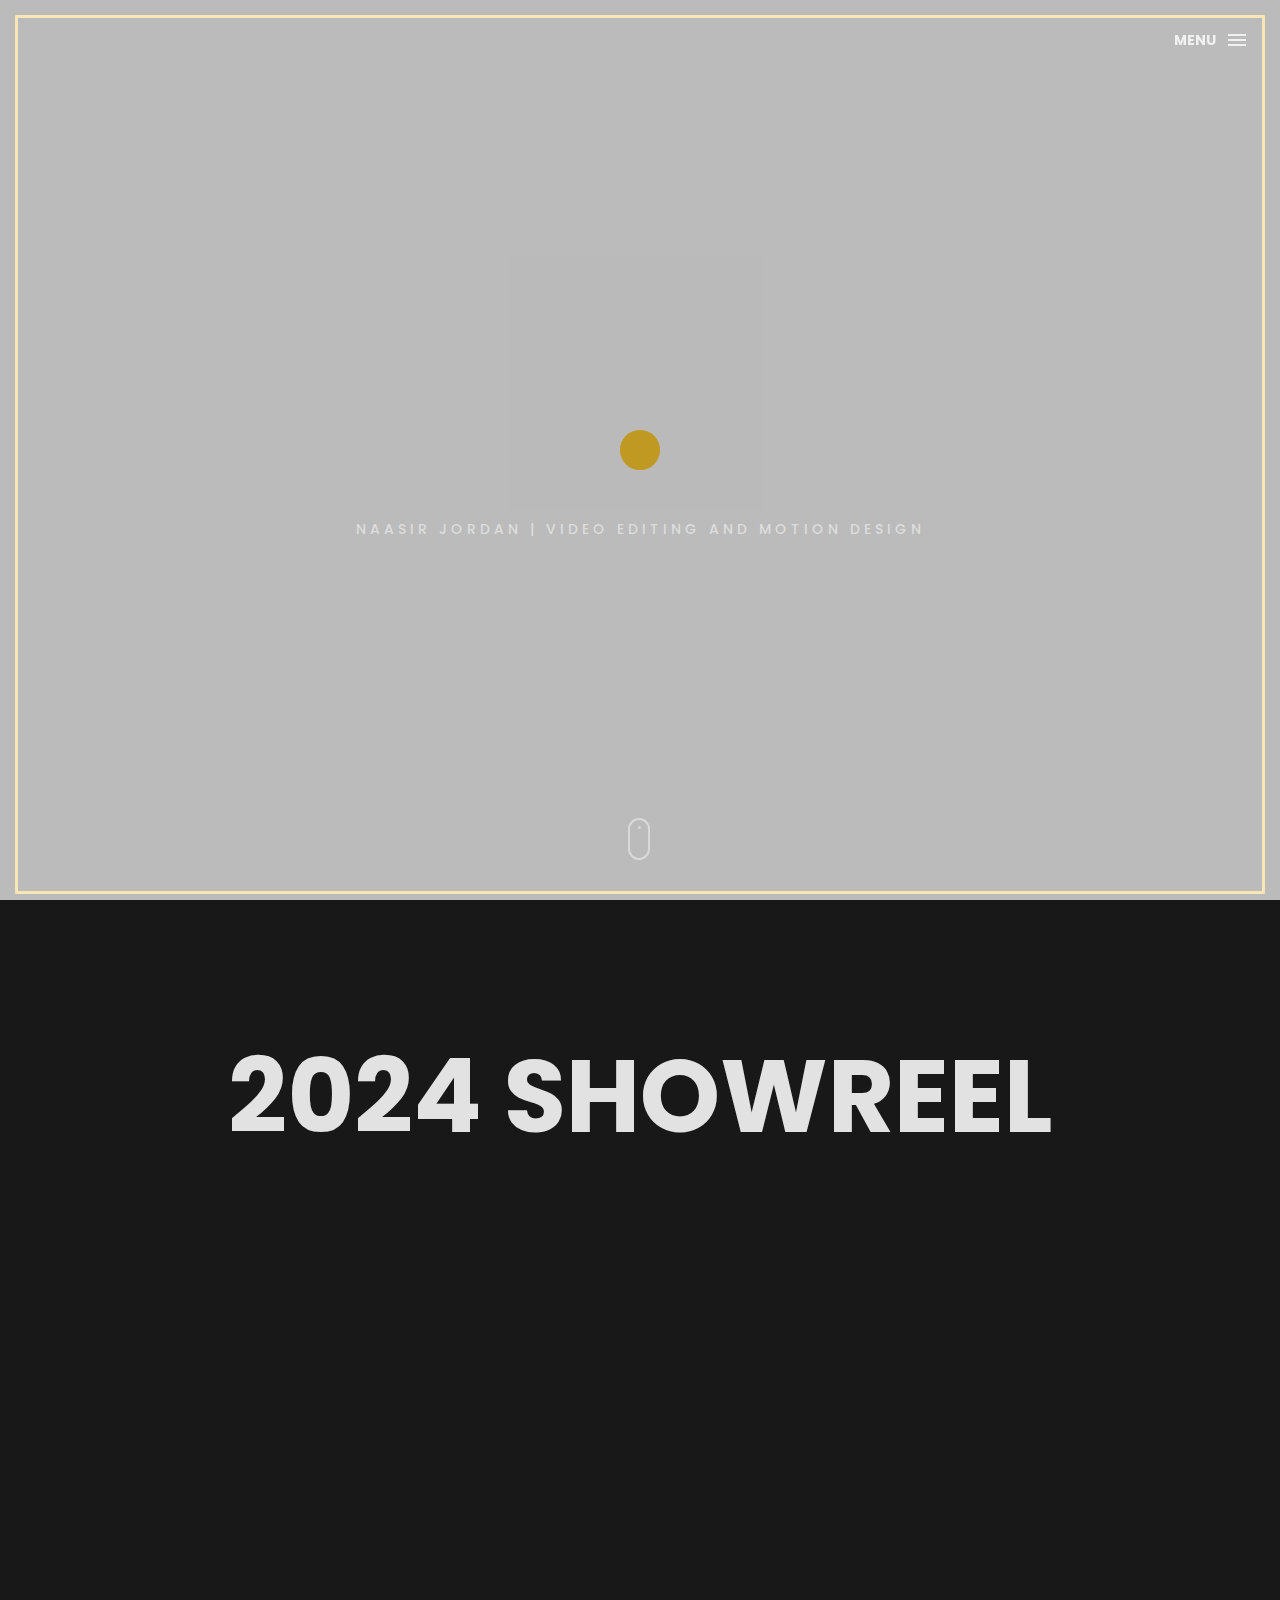
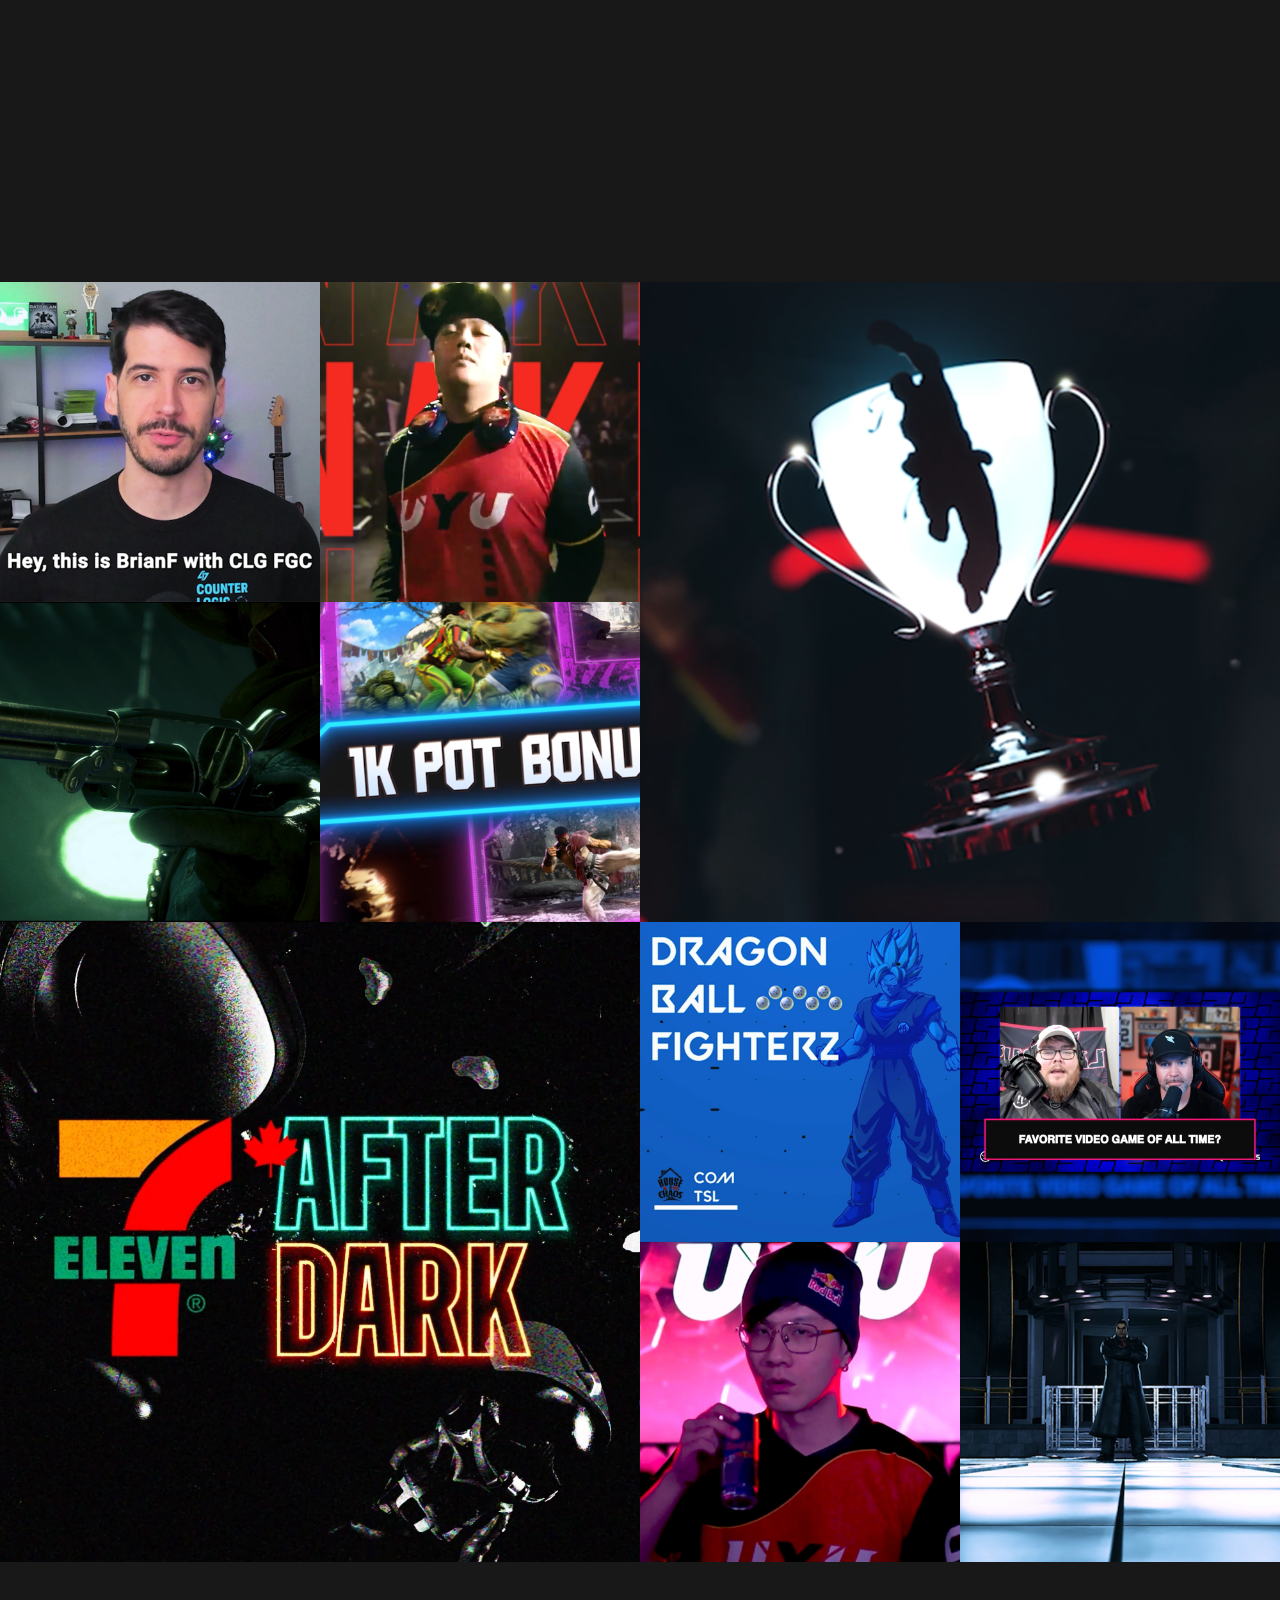
<file: index.html>
<!DOCTYPE html>
<html lang="en">

<head>
    <meta charset="utf-8">
    <meta http-equiv="X-UA-Compatible" content="IE=edge">
    <meta name="viewport" content="width=device-width, initial-scale=1">
    <!-- The above 3 meta tags *must* come first in the head; any other head content must come *after* these tags -->
    <title>Portfolio | Naasir Jordan</title>
    <link rel="icon" href="img/fav.png" type="image/x-icon">

    <!-- Bootstrap -->
    <link href="css/bootstrap.min.css" rel="stylesheet">
    <link href="ionicons/css/ionicons.min.css" rel="stylesheet">

    <!-- main css -->
    <link href="css/style.css" rel="stylesheet">


    <!-- modernizr -->
    <script src="js/modernizr.js"></script>

    <!-- HTML5 shim and Respond.js for IE8 support of HTML5 elements and media queries -->
    <!-- WARNING: Respond.js doesn't work if you view the page via file:// -->
    <!--[if lt IE 9]>
      <script src="https://oss.maxcdn.com/html5shiv/3.7.2/html5shiv.min.js"></script>
      <script src="https://oss.maxcdn.com/respond/1.4.2/respond.min.js"></script>
    <![endif]-->
</head>

<body style="background-color:#181818">

    <!-- Preloader -->
    <div id="preloader">
        <div class="pre-container">
            <div class="spinner">
                <div class="double-bounce1"></div>
                <div class="double-bounce2"></div>
            </div>
        </div>
    </div>
    <!-- end Preloader -->

    <div class="container-fluid">
        <div class="box-border">
        <!-- box header -->
        <header class="box-header">
            <div class="box-logo">
                <!-- <a href="index.html"><img src="img/logo.png" width="80" alt="Logo"></a> Logo Here If Needed --> 
            </div>
            <!-- box-nav -->
            <a class="box-primary-nav-trigger" href="#0">
                <span class="box-menu-text">Menu</span><span class="box-menu-icon"></span>
            </a>
            <!-- box-primary-nav-trigger -->
        </header>
        <!-- end box header -->

        <!-- nav -->
        <nav>
            <ul class="box-primary-nav">
                <li class="box-label">Menu</li>

                <li><a href="./index">Home</a> <i class="ion-ios-circle-filled color"></i></li>
                <!-- <li><a href="about.html">About me</a></li> -->
                <!-- <li><a href="services.html">services</a></li> Services Page If Want to Re-Enable--> 
                <li><a href="./portfolio">portfolio</a></li>
                <li><a href="./contact">contact me</a></li>



                <li class="box-label">Follow me</li>

                <!-- <li class="box-social"><a href="#0"><i class="ion-social-facebook"></i></a></li> Facebook Ref-->
                <!-- <li class="box-social"><a href="#0"><i class="ion-social-instagram-outline"></i></a></li> Instagram Ref-->
                <li class="box-social"><a href="https://twitter.com/notbigggie" target="_blank"><i class="ion-social-twitter"></i></a></li>
                <li class="box-social"><a href="https://www.youtube.com/channel/UCqMUkBAD4XBqceHkSQaLWhA " target="_blank"><i class="ion-social-youtube"></i></a></li>
            </ul>
        </nav>
        <!-- end nav -->

        <!-- box-intro -->
        <section class="box-intro">
            <div class="table-cell">
                <h1 class="box-headline letters rotate-2">
                    <span class="box-words-wrapper">
                        <b class="is-visible">video.</b>
                        <b>&nbsp;motion.</b>
                        <b>capture.</b>
                    </span>
		        </h1>
                <h5>Naasir Jordan | Video Editing and Motion Design</h5>
            </div>

            <div class="mouse">
                <div class="scroll"></div>
            </div>
        </section>
        <!-- end box-intro -->
    </div>
        </div>

    <!-- showreel div -->
    <div class="iframe-container">
        <h1 class="showreel-headline"
            style = "font-size:8vw">
            <b>2024 Showreel</b>
        </h1>
        <div class="drop-shadow">
            <iframe class="vimeo-video"
                src="https://player.vimeo.com/video/1011827011?h=ed1c46e767"
                frameborder="0" 
                allow="autoplay; fullscreen; picture-in-picture" 
                allowfullscreen>
            </iframe>
        </div>
    </div>

    <!-- showreel div -->

    <!-- portfolio div -->
    <div class="portfolio-div">
        <div class="portfolio">
            <div class="no-padding portfolio_container">
                <!-- single work -->
                <div class="col-md-3 col-sm-6  short">
                    <a href="./portfolio" class="portfolio_item">
                        <img src="img/2.png" alt="image" class="img-responsive" />
                        <div class="portfolio_item_hover">
                            <div class="portfolio-border clearfix">
                                <div class="item_info">
                                    <span>CLG Run It Thursdays Update Announcement</span>
                                    <em>Short Form/Social Media</em>
                                </div>
                            </div>
                        </div>
                    </a>
                </div>
                <!-- end single work -->
                
                <!-- single work -->
                <div class="col-md-3 col-sm-6 highlight">
                    <a href="./portfolio" class="portfolio_item">
                        <img src="img/12.png" alt="image" class="img-responsive" />
                        <div class="portfolio_item_hover">
                            <div class="portfolio-border clearfix">
                                <div class="item_info">
                                    <span>UYU Red Bull Kumite Event Highlights</span>
                                    <em>Highlights</em>
                                </div>
                            </div>
                        </div>
                    </a>
                </div>
                <!-- end single work -->

                <!-- single work -->
                <div class="col-md-6 col-sm-12 trailer">
                    <a href="./portfolio" class="portfolio_item">
                        <img src="img/1.png" alt="image" class="img-responsive" />
                        <div class="portfolio_item_hover">
                            <div class="portfolio-border clearfix">
                                <div class="item_info">
                                    <span>UYU SFL & Capcom Cup Trailer</span>
                                    <em>Trailer</em>
                                </div>
                            </div>
                        </div>
                    </a>
                </div>
                <!-- end single work -->

                <!-- single work -->
                <div class="col-md-3 col-sm-6 trailer">
                    <a href="./portfolio" class="portfolio_item">
                        <img src="img/7.png" alt="image" class="img-responsive" />
                        <div class="portfolio_item_hover">
                            <div class="portfolio-border clearfix">
                                <div class="item_info">
                                    <span>MK11 Cinematic "Negative Feedback Loop"</span>
                                    <em>Trailers</em>
                                </div>
                            </div>
                        </div>
                    </a>
                </div>
                <!-- end single work -->
                
                <!-- single work -->
                <div class="col-md-3 col-sm-6 promotional">
                    <a href="./portfolio" class="portfolio_item">
                        <img src="img/18.png" alt="image" class="img-responsive" />
                        <div class="portfolio_item_hover">
                            <div class="portfolio-border clearfix">
                                <div class="item_info">
                                    <span>No Pain No Gain SF6 Tournament</span>
                                    <em>Promotional</em>
                                </div>
                            </div>
                        </div>
                    </a>
                </div>
                <!-- end single work -->
                

                <!-- single work -->
                <div class="col-md-6 col-sm-12 short">
                    <a href="./portfolio" class="portfolio_item">
                        <img src="img/30.png" alt="image" class="img-responsive" />
                        <div class="portfolio_item_hover">
                            <div class="portfolio-border clearfix">
                                <div class="item_info">
                                    <span>7/11 After Dark Social Clips</span>
                                    <em>Short Form/Social Media</em>
                                </div>
                            </div>
                        </div>
                    </a>
                </div>
                <!-- end single work -->

                <!-- single work -->
                <div class="col-md-3 col-sm-6 promotional">
                    <a href="./portfolio" class="portfolio_item">
                        <img src="img/15.png" alt="image" class="img-responsive" />
                        <div class="portfolio_item_hover">
                            <div class="portfolio-border clearfix">
                                <div class="item_info">
                                    <span>Welcome to the House of Chaos</span>
                                    <em>Promotional</em>
                                </div>
                            </div>
                        </div>
                    </a>
                </div>
                <!-- end single work -->

                <!-- single work -->
                <div class="col-md-3 col-sm-6 long">
                    <a href="./portfolio" class="portfolio_item">
                        <img src="img/26.png" alt="image" class="img-responsive" />
                        <div class="portfolio_item_hover">
                            <div class="portfolio-border clearfix">
                                <div class="item_info">
                                    <span>Lazarus's 25 in 25 Series</span>
                                    <em>Long Form</em>
                                </div>
                            </div>
                        </div>
                    </a>
                </div>
                <!-- end single work -->

                <!-- single work -->
                <div class="col-md-3 col-sm-6 highlight">
                    <a href="./portfolio" class="portfolio_item">
                        <img src="img/17.png" alt="image" class="img-responsive" />
                        <div class="portfolio_item_hover">
                            <div class="portfolio-border clearfix">
                                <div class="item_info">
                                    <span>UYU Season 4 Highlights</span>
                                    <em>Highlights</em>
                                </div>
                            </div>
                        </div>
                    </a>
                </div>
                <!-- end single work -->

                <!-- single work -->
                <div class="col-md-3 col-sm-6 highlight">
                    <a href="./portfolio" class="portfolio_item">
                        <img src="img/10.png" alt="image" class="img-responsive" />
                        <div class="portfolio_item_hover">
                            <div class="portfolio-border clearfix">
                                <div class="item_info">
                                    <span>Reintroducing Paragon Phidx</span>
                                    <em>Highlights</em>
                                </div>
                            </div>
                        </div>
                    </a>
                </div>
                <!-- end single work -->
                
            </div>
            <!-- end portfolio_container -->
        </div>
        <!-- portfolio -->
    </div>
    <!-- end portfolio div -->

    <!-- footer -->
    <footer class="footer">
        <div class="footer">
            <p class="copyright"></p>
        </div>
    </footer>
    <!-- end footer -->

    <!-- back to top -->
    <a href="#0" class="cd-top"><i class="ion-android-arrow-up"></i></a>
    <!-- end back to top -->



    <!-- jQuery -->
    <script src="js/jquery-2.1.1.js"></script>
    <!--  plugins -->
    <script src="js/bootstrap.min.js"></script>
    <script src="js/menu.js"></script>
    <script src="js/animated-headline.js"></script>
    <script src="js/isotope.pkgd.min.js"></script>


    <!--  custom script -->
    <script src="js/custom.js"></script>

</body>

</html>
</file>
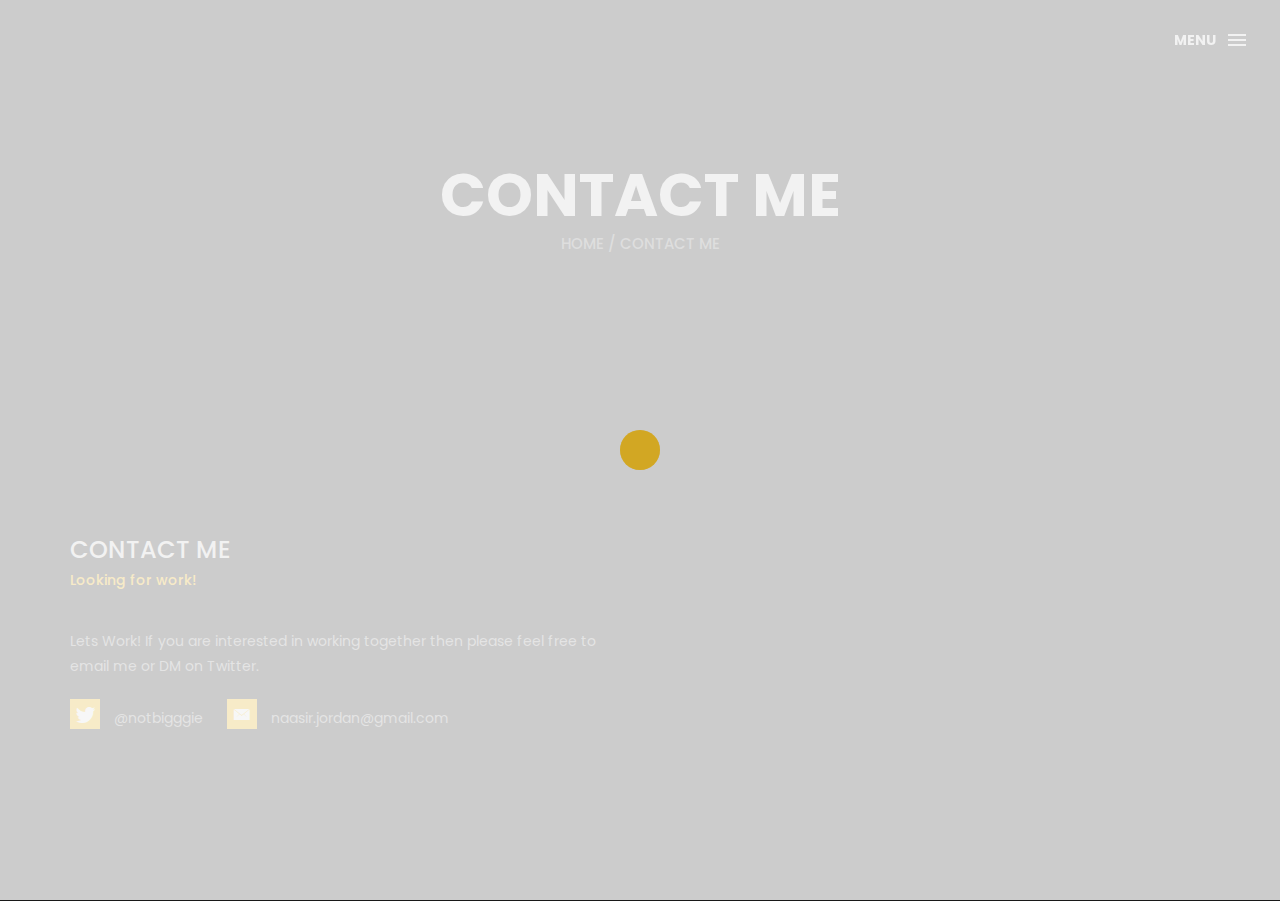
<file: contact.html>
<!DOCTYPE html>
<html lang="en">

<head>
    <meta charset="utf-8">
    <meta http-equiv="X-UA-Compatible" content="IE=edge">
    <meta name="viewport" content="width=device-width, initial-scale=1">
    <!-- The above 3 meta tags *must* come first in the head; any other head content must come *after* these tags -->
    <title>Box personal portfolio Template</title>

    <!-- Bootstrap -->
    <link href="css/bootstrap.min.css" rel="stylesheet">
    <link href="ionicons/css/ionicons.min.css" rel="stylesheet">
    <link rel="icon" href="img/fav.png" type="image/x-icon">

    <!-- main css -->
    <link href="css/style.css" rel="stylesheet">


    <!-- modernizr -->
    <script src="js/modernizr.js"></script>

    <!-- HTML5 shim and Respond.js for IE8 support of HTML5 elements and media queries -->
    <!-- WARNING: Respond.js doesn't work if you view the page via file:// -->
    <!--[if lt IE 9]>
      <script src="https://oss.maxcdn.com/html5shiv/3.7.2/html5shiv.min.js"></script>
      <script src="https://oss.maxcdn.com/respond/1.4.2/respond.min.js"></script>
    <![endif]-->
</head>

<body style="background-color:#181818">

    <!-- Preloader -->
    <div id="preloader">
        <div class="pre-container">
            <div class="spinner">
                <div class="double-bounce1"></div>
                <div class="double-bounce2"></div>
            </div>
        </div>
    </div>
    <!-- end Preloader -->

    <div class="container-fluid">
        <!-- box-header -->
        <header class="box-header">
            <div class="box-logo">
                <!-- <a href="index.html"><img src="img/logo.png" width="80" alt="Logo"></a> -->
            </div>
            <!-- box-nav -->
            <a class="box-primary-nav-trigger" href="#0">
                <span class="box-menu-text">Menu</span><span class="box-menu-icon"></span>
            </a>
            <!-- box-primary-nav-trigger -->
        </header>
        <!-- end box-header -->

        <!-- nav -->
        <nav>
            <ul class="box-primary-nav">
                <li class="box-label">Menu</li>

                <li><a href="./index">Home</a> <i class="ion-ios-circle-filled color"></i></li>
                <!-- <li><a href="about.html">About me</a></li> -->
                <!-- <li><a href="services.html">services</a></li> Services Page If Want to Re-Enable--> 
                <li><a href="./portfolio">portfolio</a></li>
                <li><a href="./contact">contact me</a></li>



                <li class="box-label">Follow me</li>

                <!-- <li class="box-social"><a href="#0"><i class="ion-social-facebook"></i></a></li> Facebook Ref-->
                <!-- <li class="box-social"><a href="#0"><i class="ion-social-instagram-outline"></i></a></li> Instagram Ref-->
                <li class="box-social"><a href="https://twitter.com/notbigggie" target="_blank"><i class="ion-social-twitter"></i></a></li>
                <li class="box-social"><a href="https://www.youtube.com/channel/UCqMUkBAD4XBqceHkSQaLWhA " target="_blank"><i class="ion-social-youtube"></i></a></li>
            </ul>
        </nav>
        <!-- end nav -->

    </div>

    <!-- top bar -->
    <div class="top-bar">
        <h1>contact Me</h1>
        <p><a href="#">Home</a> / Contact Me</p>
    </div>
    <!-- end top bar -->

    <!-- main-container -->
    <div class="container main-container">

        <div class="col-md-6">
            <h3 class="text-uppercase">contact me</h3>
            <h5>Looking for work!</h5>
            <div class="h-30"></div>
            <p>Lets Work! If you are interested in working together then please feel free to email me or DM on Twitter. </p>
            <div class="contact-info">
                <p><i class="ion-social-twitter">
                </i> @notbigggie</p>
                <p><i class="ion-ios-email"></i> naasir.jordan@gmail.com</p>
            </div>
        </div>


    </div>
    <!-- end main-container -->

    <!-- footer -->
    <footer class="footer">
        <div class="footer">
            <p class="copyright"></p>
        </div>
    </footer>
    <!-- end footer -->

    <!-- back to top -->
    <a href="#0" class="cd-top"><i class="ion-android-arrow-up"></i></a>
    <!-- end back to top -->



    <!-- jQuery -->
    <script src="js/jquery-2.1.1.js"></script>
    <!--  plugins -->
    <script src="js/bootstrap.min.js"></script>
    <script src="js/menu.js"></script>
    <script src="js/animated-headline.js"></script>
    <script src="js/isotope.pkgd.min.js"></script>


    <!--  custom script -->
    <script src="js/custom.js"></script>

</body>

</html>
</file>
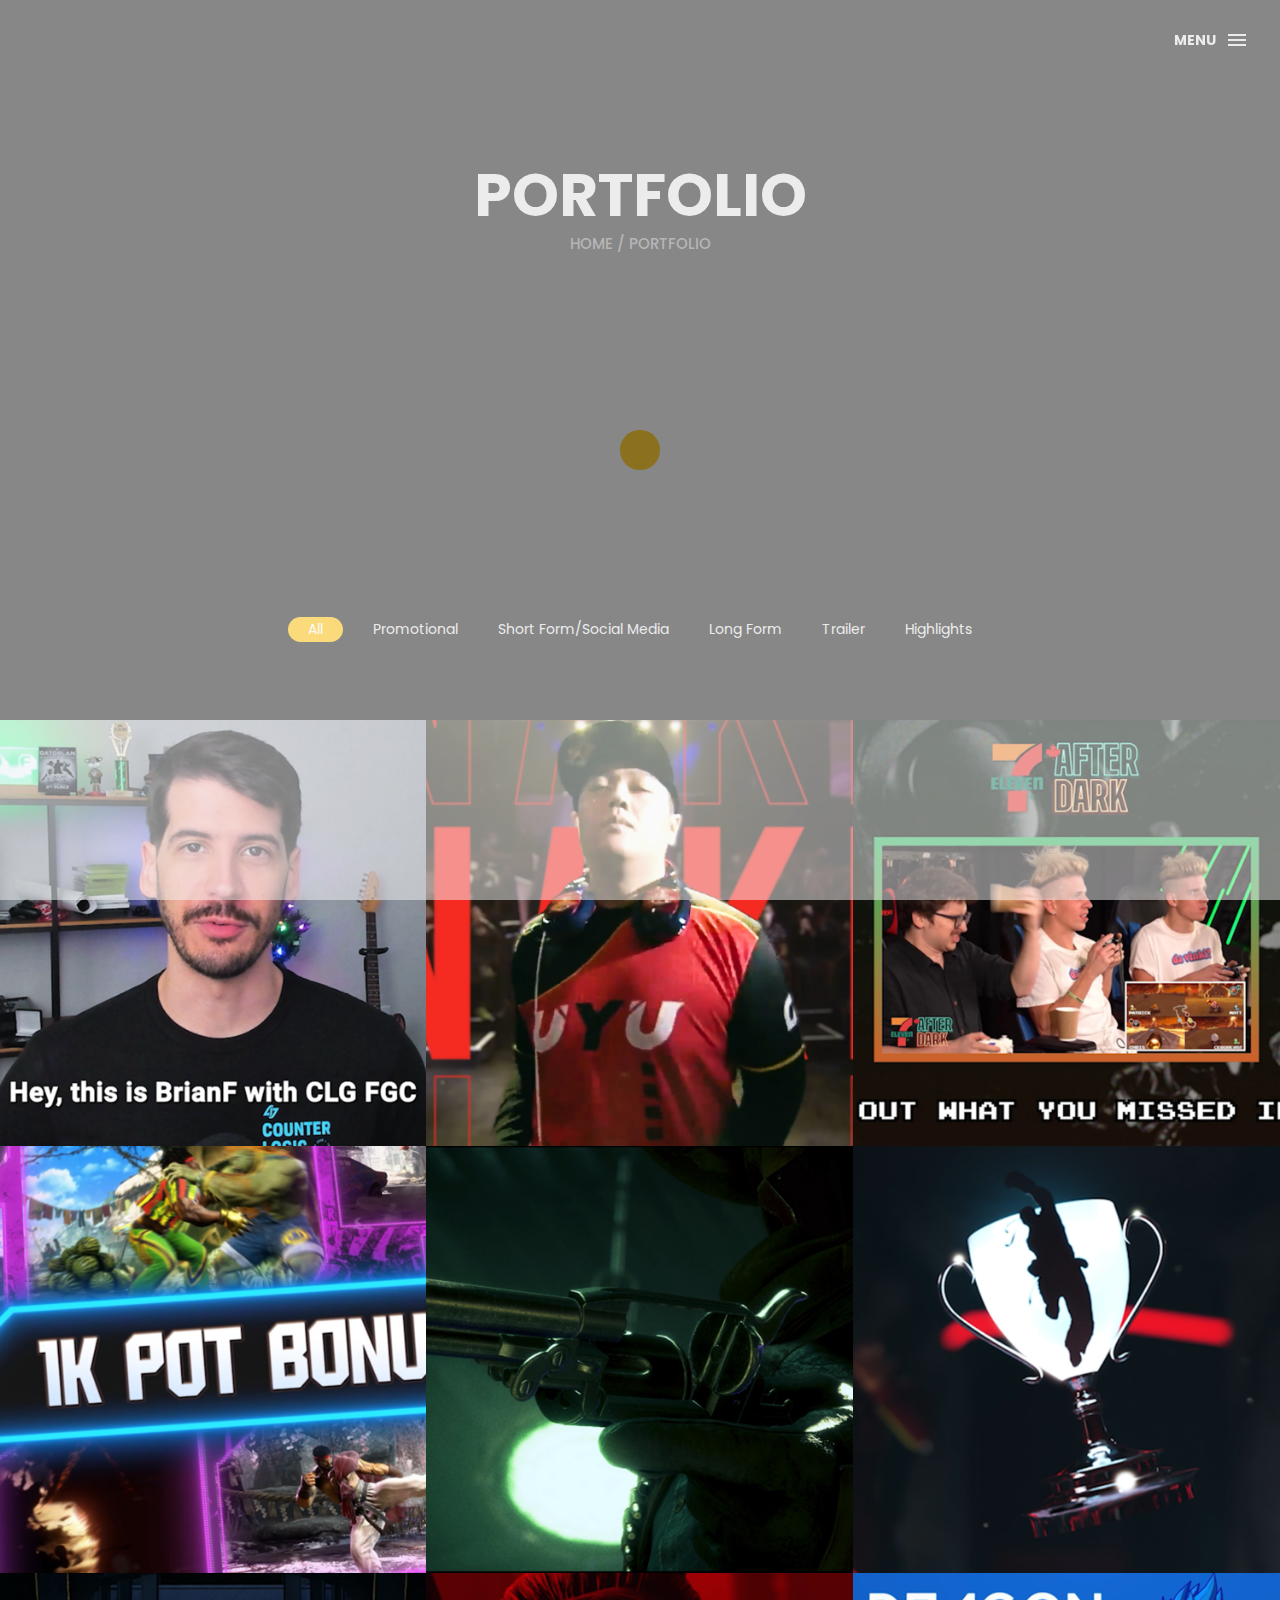
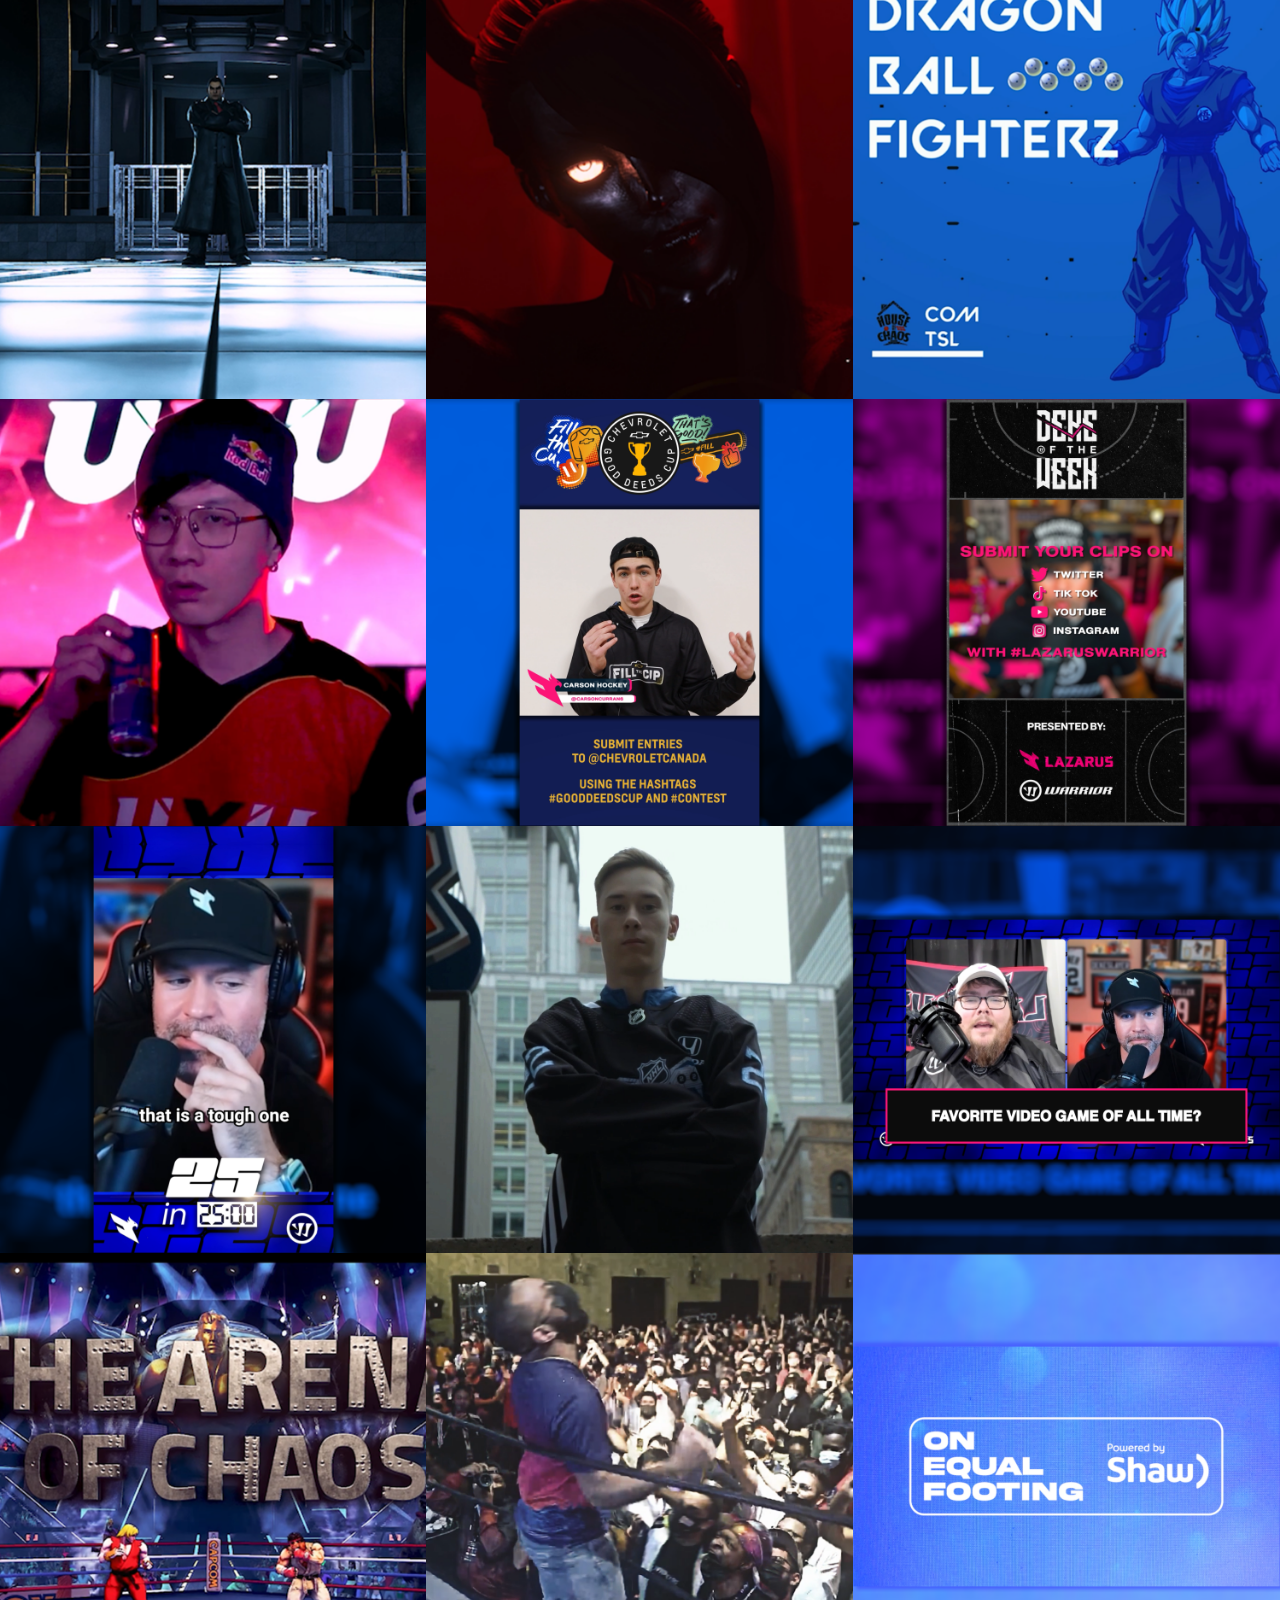
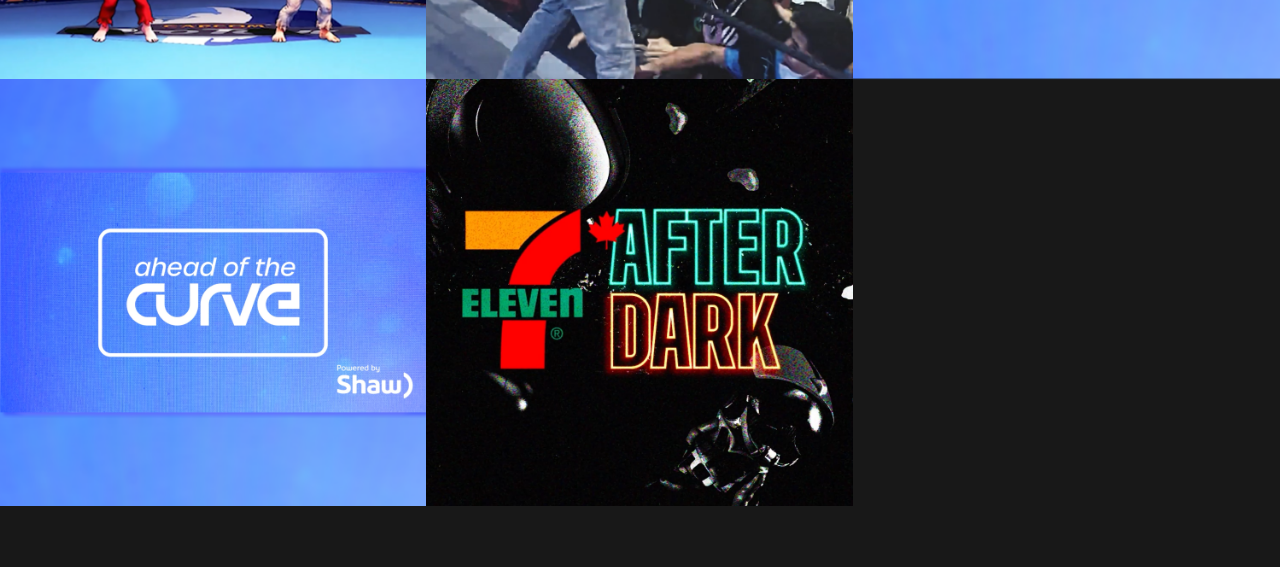
<file: portfolio.html>
<!DOCTYPE html>
<html lang="en">

<head>
    <meta charset="utf-8">
    <meta http-equiv="X-UA-Compatible" content="IE=edge">
    <meta name="viewport" content="width=device-width, initial-scale=1">
    <!-- The above 3 meta tags *must* come first in the head; any other head content must come *after* these tags -->
    <title>Portfolio | Naasir Jordan</title>
    <link rel="icon" href="img/fav.png" type="image/x-icon">

    <!-- Bootstrap -->
    <link href="css/bootstrap.min.css" rel="stylesheet">
    <link href="ionicons/css/ionicons.min.css" rel="stylesheet">

    <!-- main css -->
    <link href="css/style.css" rel="stylesheet">

    <link href="/css/lity.css" rel="stylesheet">

    <!-- modernizr -->
    <script src="js/modernizr.js"></script>

    <!-- HTML5 shim and Respond.js for IE8 support of HTML5 elements and media queries -->
    <!-- WARNING: Respond.js doesn't work if you view the page via file:// -->
    <!--[if lt IE 9]>
      <script src="https://oss.maxcdn.com/html5shiv/3.7.2/html5shiv.min.js"></script>
      <script src="https://oss.maxcdn.com/respond/1.4.2/respond.min.js"></script>
    <![endif]-->
</head>

<body style="background-color:#181818">

    <!-- Preloader -->
    <div id="preloader">
        <div class="pre-container">
            <div class="spinner">
                <div class="double-bounce1"></div>
                <div class="double-bounce2"></div>
            </div>
        </div>
    </div>
    <!-- end Preloader -->

    <div class="container-fluid">
        <!-- box-header -->
        <header class="box-header">
            <div class="box-logo">
                <!-- <a href="index.html"><img src="img/logo.png" width="80" alt="Logo"></a> Logo Here If Needed -->
            </div>
            <!-- box-nav -->
            <a class="box-primary-nav-trigger" href="#0">
                <span class="box-menu-text">Menu</span><span class="box-menu-icon"></span>
            </a>
        </header>
        <!-- end box-header -->

        <!-- nav -->
        <nav>
            <ul class="box-primary-nav">
                <li class="box-label">Menu</li>

                <li><a href="./index">Home</a> <i class="ion-ios-circle-filled color"></i></li>
                <!-- <li><a href="about.html">About me</a></li> -->
                <!-- <li><a href="services.html">services</a></li> Services Page If Want to Re-Enable--> 
                <li><a href="./portfolio">portfolio</a></li>
                <li><a href="./contact">contact me</a></li>



                <li class="box-label">Follow me</li>

                <!-- <li class="box-social"><a href="#0"><i class="ion-social-facebook"></i></a></li> Facebook Ref-->
                <!-- <li class="box-social"><a href="#0"><i class="ion-social-instagram-outline"></i></a></li> Instagram Ref-->
                <li class="box-social"><a href="https://twitter.com/notbigggie" target="_blank"><i class="ion-social-twitter"></i></a></li>
                <li class="box-social"><a href="https://www.youtube.com/channel/UCqMUkBAD4XBqceHkSQaLWhA " target="_blank"><i class="ion-social-youtube"></i></a></li>
            </ul>
        </nav>
        <!-- end nav -->
    </div>

    <!-- top bar -->
    <div class="top-bar">
        <h1>portfolio</h1>
        <p><a href="#">Home</a> / Portfolio</p>
    </div>
    <!-- end top bar -->

    <!-- main container -->
    <div class="main-container portfolio-inner clearfix">
        <!-- portfolio div -->
        <div class="portfolio-div">
            <div class="portfolio">
                <!-- portfolio_filter -->
                <div class="categories-grid wow fadeInLeft">
                    <nav class="categories text-center">
                        <ul class="portfolio_filter">
                            <li><a href="" class="active" data-filter="*">All</a></li>
                            <li><a href="" data-filter=".promotional">Promotional</a></li>
                            <li><a href="" data-filter=".short">Short Form/Social Media</a></li>
                            <li><a href="" data-filter=".long">Long Form</a></li>
                            <li><a href="" data-filter=".trailer">Trailer</a></li>
                            <li><a href="" data-filter=".highlight">Highlights</a></li>
                        </ul>
                    </nav>
                </div>
                <!-- portfolio_filter -->

                <!-- portfolio_container -->
                <div class="no-padding portfolio_container clearfix">
                    <!-- single work -->
                    <div class="col-md-4 col-sm-6  short">
                        <a href="https://vimeo.com/800429120?share=copy" data-lity class="portfolio_item">
                            <img src="img/2.png" alt="image" class="img-responsive" />
                            <div class="portfolio_item_hover">
                                <div class="portfolio-border clearfix">
                                    <div class="item_info">
                                        <span>CLG Run It Thursdays Update Announcement</span>
                                        <em>Short Form/Social Media</em>
                                    </div>
                                </div>
                            </div>
                        </a>
                    </div>
                    <!-- end single work -->

                    <!-- single work -->
                    <div class="col-md-4 col-sm-6 highlight">
                        <a href="https://vimeo.com/690628744?share=copy" data-lity class="portfolio_item">
                            <img src="img/12.png" alt="image" class="img-responsive" />
                            <div class="portfolio_item_hover">
                                <div class="portfolio-border clearfix">
                                    <div class="item_info">
                                        <span>UYU Red Bull Kumite Event Highlights</span>
                                        <em>Highlights</em>
                                    </div>
                                </div>
                            </div>
                        </a>
                    </div>
                    <!-- end single work -->

                    <!-- single work -->
                    <div class="col-md-4 col-sm-12 highlight">
                        <a href="https://vimeo.com/856998982?share=copy" data-lity class="portfolio_item">
                            <img src="img/16.png" alt="image" class="img-responsive" />
                            <div class="portfolio_item_hover">
                                <div class="portfolio-border clearfix">
                                    <div class="item_info">
                                        <span>7/11 After Dark Episode 1 Highlights</span>
                                        <em>Highlights</em>
                                    </div>
                                </div>
                            </div>
                        </a>
                    </div>
                    <!-- end single work -->

                    <!-- single work -->
                    <div class="col-md-4 col-sm-6 promotional">
                        <a href="https://vimeo.com/847749264?share=copy" data-lity class="portfolio_item">
                            <img src="img/18.png" alt="image" class="img-responsive" />
                            <div class="portfolio_item_hover">
                                <div class="portfolio-border clearfix">
                                    <div class="item_info">
                                        <span>No Pain No Gain SF6 Tournament</span>
                                        <em>Promotional</em>
                                    </div>
                                </div>
                            </div>
                        </a>
                    </div>
                    <!-- end single work -->

                    <!-- single work -->
                    <div class="col-md-4 col-sm-6 trailer">
                        <a href="https://vimeo.com/857000027?share=copy" data-lity class="portfolio_item">
                            <img src="img/7.png" alt="image" class="img-responsive" />
                            <div class="portfolio_item_hover">
                                <div class="portfolio-border clearfix">
                                    <div class="item_info">
                                        <span>MK11 Cinematic "Negative Feedback Loop"</span>
                                        <em>Trailer</em>
                                    </div>
                                </div>
                            </div>
                        </a>
                    </div>
                    <!-- end single work -->

                    <!-- single work -->
                    <div class="col-md-4 col-sm-12 trailer">
                        <a href="https://vimeo.com/800424824?share=copy" data-lity class="portfolio_item">
                            <img src="img/1.png" alt="image" class="img-responsive" />
                            <div class="portfolio_item_hover">
                                <div class="portfolio-border clearfix">
                                    <div class="item_info">
                                        <span>UYU SFL & Capcom Cup Trailer</span>
                                        <em>Trailer</em>
                                    </div>
                                </div>
                            </div>
                        </a>
                    </div>
                    <!-- end single work -->

                    <!-- single work -->
                    <div class="col-md-4 col-sm-6 highlight">
                        <a href="https://vimeo.com/800425841?share=copy" data-lity class="portfolio_item">
                            <img src="img/10.png" alt="image" class="img-responsive" />
                            <div class="portfolio_item_hover">
                                <div class="portfolio-border clearfix">
                                    <div class="item_info">
                                        <span>Reintroducing Paragon Phidx</span>
                                        <em>Highlight</em>
                                    </div>
                                </div>
                            </div>
                        </a>
                    </div>
                    <!-- end single work -->

                    <!-- single work -->
                    <div class="col-md-4 col-sm-6 highlight">
                        <a href="https://vimeo.com/775864541?share=copy" data-lity class="portfolio_item">
                            <img src="img/13.png" alt="image" class="img-responsive" />
                            <div class="portfolio_item_hover">
                                <div class="portfolio-border clearfix">
                                    <div class="item_info">
                                        <span>UYU Season 5 SFL Highlights</span>
                                        <em>Highlight</em>
                                    </div>
                                </div>
                            </div>
                        </a>
                    </div>
                    <!-- end single work -->

                    <!-- single work -->
                    <div class="col-md-4 col-sm-6 promotional">
                        <a href="https://vimeo.com/857013894?share=copy" data-lity class="portfolio_item">
                            <img src="img/15.png" alt="image" class="img-responsive" />
                            <div class="portfolio_item_hover">
                                <div class="portfolio-border clearfix">
                                    <div class="item_info">
                                        <span>Welcome to the House of Chaos</span>
                                        <em>Promotional</em>
                                    </div>
                                </div>
                            </div>
                        </a>
                    </div>
                    <!-- end single work -->

                    <!-- single work -->
                    <div class="col-md-4 col-sm-6 highlight">
                        <a href="https://vimeo.com/690629089?share=copy" data-lity class="portfolio_item">
                            <img src="img/17.png" alt="image" class="img-responsive" />
                            <div class="portfolio_item_hover">
                                <div class="portfolio-border clearfix">
                                    <div class="item_info">
                                        <span>UYU Season 4 Highlights</span>
                                        <em>Highlights</em>
                                    </div>
                                </div>
                            </div>
                        </a>
                    </div>
                    <!-- end single work -->

                    <!-- single work -->
                    <div class="col-md-4 col-sm-6 short">
                        <a href="https://vimeo.com/827816093?share=copy" data-lity class="portfolio_item">
                            <img src="img/21.png" alt="image" class="img-responsive" />
                            <div class="portfolio_item_hover">
                                <div class="portfolio-border clearfix">
                                    <div class="item_info">
                                        <span>Chevrolet Good Deeds Cup Launch Video</span>
                                        <em>Short Form/Social Media</em>
                                    </div>
                                </div>
                            </div>
                        </a>
                    </div>
                    <!-- end single work -->

                    <!-- single work -->
                    <div class="col-md-4 col-sm-6 short">
                        <a href="https://vimeo.com/856529603?share=copy" data-lity class="portfolio_item">
                            <img src="img/23.png" alt="image" class="img-responsive" />
                            <div class="portfolio_item_hover">
                                <div class="portfolio-border clearfix">
                                    <div class="item_info">
                                        <span>Deke of The Week Launch Video</span>
                                        <em>Short Form/Social Media</em>
                                    </div>
                                </div>
                            </div>
                        </a>
                    </div>
                    <!-- end single work -->

                    <!-- single work -->
                    <div class="col-md-4 col-sm-6 short">
                        <a href="https://vimeo.com/827795822?share=copy" data-lity class="portfolio_item">
                            <img src="img/22.png" alt="image" class="img-responsive" />
                            <div class="portfolio_item_hover">
                                <div class="portfolio-border clearfix">
                                    <div class="item_info">
                                        <span>25 In 25 Teaser Video</span>
                                        <em>Short Form/Social Media</em>
                                    </div>
                                </div>
                            </div>
                        </a>
                    </div>
                    <!-- end single work -->

                    <!-- single work -->
                    <div class="col-md-4 col-sm-6 short">
                        <a href="https://vimeo.com/857005006?share=copy" data-lity class="portfolio_item">
                            <img src="img/25.png" alt="image" class="img-responsive" />
                            <div class="portfolio_item_hover">
                                <div class="portfolio-border clearfix">
                                    <div class="item_info">
                                        <span>Lazarus Regs Player Spotlight</span>
                                        <em>Short Form/Social Media</em>
                                    </div>
                                </div>
                            </div>
                        </a>
                    </div>
                    <!-- end single work -->

                    <!-- single work -->
                    <div class="col-md-4 col-sm-6 long">
                        <a href="https://vimeo.com/856994507?share=copy" data-lity class="portfolio_item">
                            <img src="img/26.png" alt="image" class="img-responsive" />
                            <div class="portfolio_item_hover">
                                <div class="portfolio-border clearfix">
                                    <div class="item_info">
                                        <span>Lazarus's 25 in 25 Series</span>
                                        <em>Long Form</em>
                                    </div>
                                </div>
                            </div>
                        </a>
                    </div>
                    <!-- end single work -->

                    <!-- single work -->
                    <div class="col-md-4 col-sm-6 promotional">
                        <a href="https://vimeo.com/690628560?share=copy" data-lity class="portfolio_item">
                            <img src="img/20.png" alt="image" class="img-responsive" />
                            <div class="portfolio_item_hover">
                                <div class="portfolio-border clearfix">
                                    <div class="item_info">
                                        <span>NYC's Local Tournament "The Arena of Chaos"</span>
                                        <em>Promotional</em>
                                    </div>
                                </div>
                            </div>
                        </a>
                    </div>
                    <!-- end single work -->

                    <!-- single work -->
                    <div class="col-md-4 col-sm-6 highlight">
                        <a href="https://vimeo.com/691099829?share=copy" data-lity class="portfolio_item">
                            <img src="img/27.png" alt="image" class="img-responsive" />
                            <div class="portfolio_item_hover">
                                <div class="portfolio-border clearfix">
                                    <div class="item_info">
                                        <span>K7 2021 Tournament Highlights</span>
                                        <em>Highlights</em>
                                    </div>
                                </div>
                            </div>
                        </a>
                    </div>
                    <!-- end single work -->

                    <!-- single work -->
                    <div class="col-md-4 col-sm-6 short">
                        <a href="https://vimeo.com/857011405?share=copy" data-lity class="portfolio_item">
                            <img src="img/28.png" alt="image" class="img-responsive" />
                            <div class="portfolio_item_hover">
                                <div class="portfolio-border clearfix">
                                    <div class="item_info">
                                        <span>On Equal Footing Social Clips</span>
                                        <em>Short Form/Social Media</em>
                                    </div>
                                </div>
                            </div>
                        </a>
                    </div>
                    <!-- end single work -->

                    <!-- single work -->
                    <div class="col-md-4 col-sm-6 short">
                        <a href="https://vimeo.com/857011618?share=copy" data-lity class="portfolio_item">
                            <img src="img/29.png" alt="image" class="img-responsive" />
                            <div class="portfolio_item_hover">
                                <div class="portfolio-border clearfix">
                                    <div class="item_info">
                                        <span>Ahead of The Curve Social Clips</span>
                                        <em>Short Form/Social Media</em>
                                    </div>
                                </div>
                            </div>
                        </a>
                    </div>
                    <!-- end single work -->

                    <!-- single work -->
                    <div class="col-md-4 col-sm-6 short">
                        <a href="https://vimeo.com/857011281?share=copy" data-lity class="portfolio_item">
                            <img src="img/30.png" alt="image" class="img-responsive" />
                            <div class="portfolio_item_hover">
                                <div class="portfolio-border clearfix">
                                    <div class="item_info">
                                        <span>7/11 After Dark Social Clips</span>
                                        <em>Short Form/Social Media</em>
                                    </div>
                                </div>
                            </div>
                        </a>
                    </div>
                    <!-- end single work -->

                </div>
                <!-- end portfolio_container -->
            </div>
            <!-- portfolio -->
        </div>
        <!-- end portfolio div -->
    </div>
    <!-- end main container -->


    <!-- footer -->
    <footer class="footer">
        <div class="footer">
            <p class="copyright"></p>
        </div>
    </footer>
    <!-- end footer -->

    <!-- back to top -->
    <a href="#0" class="cd-top"><i class="ion-android-arrow-up"></i></a>
    <!-- end back to top -->




    <!-- jQuery -->
    <script src="js/jquery-2.1.1.js"></script>
    <!--  plugins -->
    <script src="js/bootstrap.min.js"></script>
    <script src="js/menu.js"></script>
    <script src="js/animated-headline.js"></script>
    <script src="js/isotope.pkgd.min.js"></script>
    <script src="/js/lity.min.js"></script>


    <!--  custom script -->
    <script src="js/custom.js"></script>

</body>

</html>
</file>
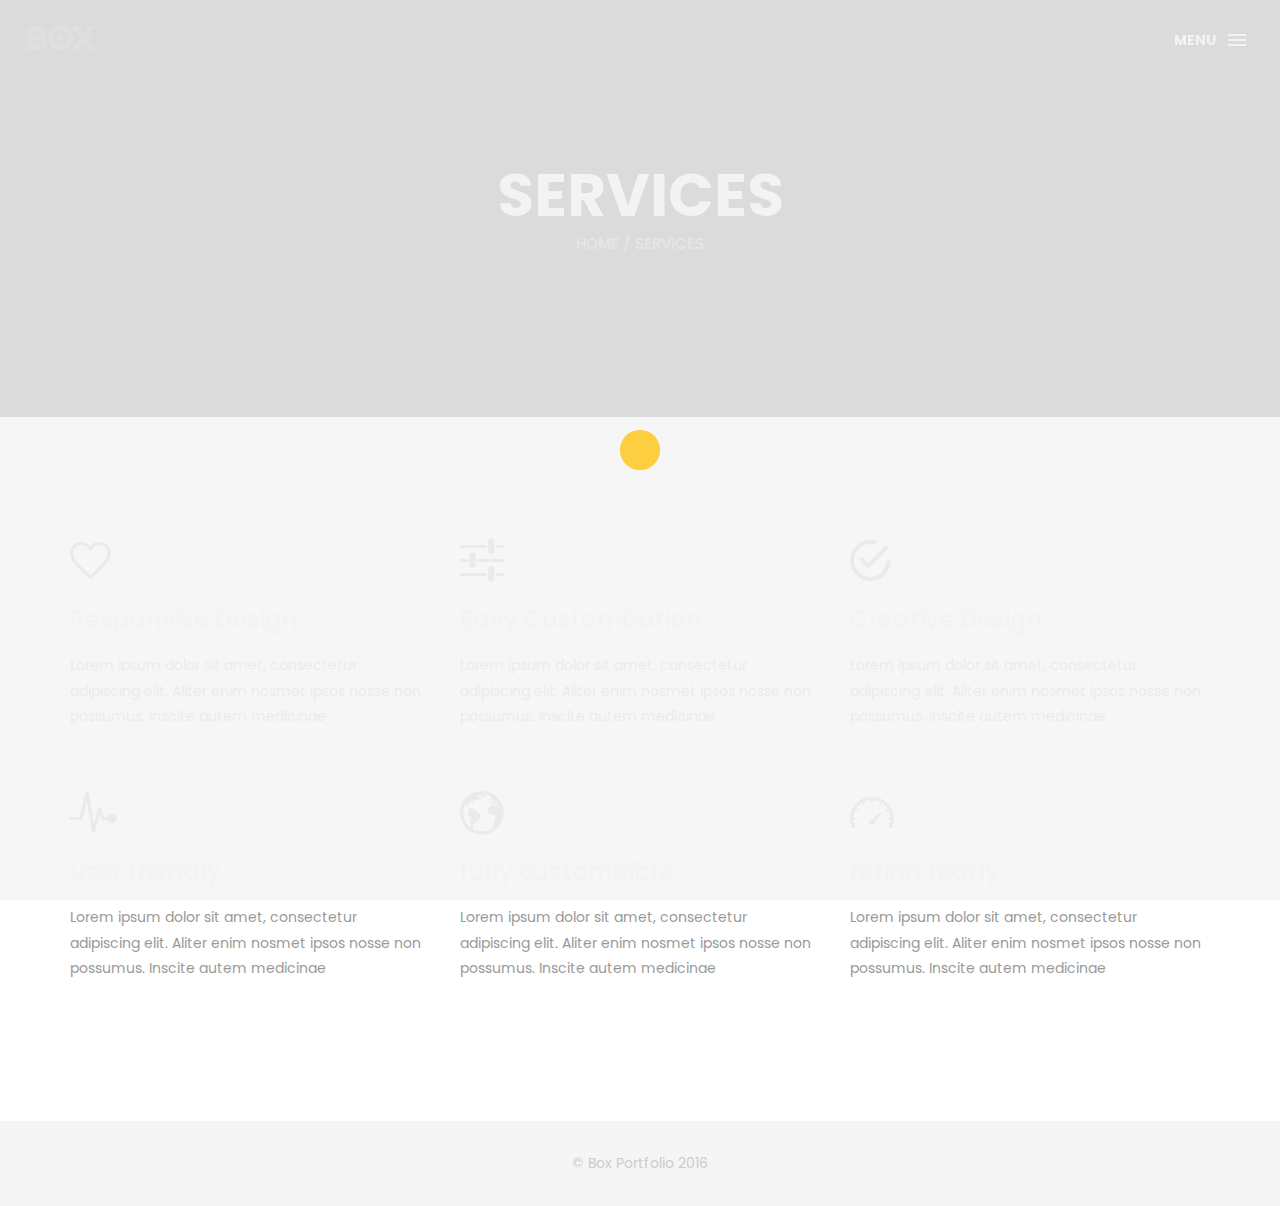
<file: services.html>
<!DOCTYPE html>
<html lang="en">

<head>
    <meta charset="utf-8">
    <meta http-equiv="X-UA-Compatible" content="IE=edge">
    <meta name="viewport" content="width=device-width, initial-scale=1">
    <!-- The above 3 meta tags *must* come first in the head; any other head content must come *after* these tags -->
    <title>Box personal portfolio Template</title>
    <link rel="icon" href="img/fav.png" type="image/x-icon">

    <!-- Bootstrap -->
    <link href="css/bootstrap.min.css" rel="stylesheet">
    <link href="ionicons/css/ionicons.min.css" rel="stylesheet">

    <!-- main css -->
    <link href="css/style.css" rel="stylesheet">


    <!-- modernizr -->
    <script src="js/modernizr.js"></script>

    <!-- HTML5 shim and Respond.js for IE8 support of HTML5 elements and media queries -->
    <!-- WARNING: Respond.js doesn't work if you view the page via file:// -->
    <!--[if lt IE 9]>
      <script src="https://oss.maxcdn.com/html5shiv/3.7.2/html5shiv.min.js"></script>
      <script src="https://oss.maxcdn.com/respond/1.4.2/respond.min.js"></script>
    <![endif]-->
</head>

<body>

    <!-- Preloader -->
    <div id="preloader">
        <div class="pre-container">
            <div class="spinner">
                <div class="double-bounce1"></div>
                <div class="double-bounce2"></div>
            </div>
        </div>
    </div>
    <!-- end Preloader -->

    <div class="container-fluid">
        <!-- box header -->
        <header class="box-header">
            <div class="box-logo">
                <a href="index.html"><img src="img/logo.png" width="80" alt="Logo"></a>
            </div>
            <!-- box-nav -->
            <a class="box-primary-nav-trigger" href="#0">
                <span class="box-menu-text">Menu</span><span class="box-menu-icon"></span>
            </a>
            <!-- box-primary-nav-trigger -->
        </header>
        <!-- end box header -->

        <!-- nav -->
        <nav>
            <ul class="box-primary-nav">
                <li class="box-label">About me</li>

                <li><a href="index.html">Intro</a></li>
                <li><a href="about.html">About me</a></li>
                <li><a href="services.html">services</a> <i class="ion-ios-circle-filled color"></i></li>
                <li><a href="portfolio.html">portfolio</a></li>
                <li><a href="contact.html">contact me</a></li>



                <li class="box-label">Follow me</li>

                <li class="box-social"><a href="#0"><i class="ion-social-facebook"></i></a></li>
                <li class="box-social"><a href="#0"><i class="ion-social-instagram-outline"></i></a></li>
                <li class="box-social"><a href="#0"><i class="ion-social-twitter"></i></a></li>
                <li class="box-social"><a href="#0"><i class="ion-social-dribbble"></i></a></li>
            </ul>
        </nav>
        <!-- end nav -->
    </div>

    <!-- top bar -->
    <div class="top-bar">
        <h1>services</h1>
        <p><a href="#">Home</a> / Services</p>
    </div>
    <!-- end top bar -->

    <div class="container main-container">
        <div class="clearfix">

            <!-- service-box -->
            <div class="col-md-4 service-box">
                <i class="ion-android-favorite-outline size-50"></i>
                <h3>Responsive Design</h3>
                <div class="h-10"></div>
                <p>Lorem ipsum dolor sit amet, consectetur adipiscing elit. Aliter enim nosmet ipsos nosse non possumus. Inscite autem medicinae </p>
            </div>
            <!-- end service-box -->

            <!-- service-box -->
            <div class="col-md-4 service-box">
                <i class="ion-android-options size-50"></i>
                <h3>Easy Customization</h3>
                <div class="h-10"></div>
                <p>Lorem ipsum dolor sit amet, consectetur adipiscing elit. Aliter enim nosmet ipsos nosse non possumus. Inscite autem medicinae </p>
            </div>
            <!-- end service-box -->

            <!-- service-box -->
            <div class="col-md-4  service-box">
                <i class="ion-android-checkmark-circle size-50"></i>
                <h3>Creative Design</h3>
                <div class="h-10"></div>
                <p>Lorem ipsum dolor sit amet, consectetur adipiscing elit. Aliter enim nosmet ipsos nosse non possumus. Inscite autem medicinae </p>
            </div>
            <!-- end service-box -->

            <!-- service-box -->
            <div class="col-md-4  service-box">
                <i class="ion-ios-pulse-strong size-50"></i>
                <h3>user friendly</h3>
                <div class="h-10"></div>
                <p>Lorem ipsum dolor sit amet, consectetur adipiscing elit. Aliter enim nosmet ipsos nosse non possumus. Inscite autem medicinae </p>
            </div>
            <!-- end service-box -->

            <!-- service-box -->
            <div class="col-md-4  service-box">
                <i class="ion-earth size-50"></i>
                <h3>fully customizible</h3>
                <div class="h-10"></div>
                <p>Lorem ipsum dolor sit amet, consectetur adipiscing elit. Aliter enim nosmet ipsos nosse non possumus. Inscite autem medicinae </p>
            </div>
            <!-- end service-box -->

            <!-- service-box -->
            <div class="col-md-4  service-box">
                <i class="ion-speedometer size-50"></i>
                <h3>retina ready</h3>
                <div class="h-10"></div>
                <p>Lorem ipsum dolor sit amet, consectetur adipiscing elit. Aliter enim nosmet ipsos nosse non possumus. Inscite autem medicinae </p>
            </div>
            <!-- end service-box -->

        </div>
    </div>


    <!-- footer -->
    <footer>
        <div class="container-fluid">
            <p class="copyright">© Box Portfolio 2016</p>
        </div>
    </footer>
    <!-- end footer -->

    <!-- back to top -->
    <a href="#0" class="cd-top"><i class="ion-android-arrow-up"></i></a>
    <!-- end back to top -->



    <!-- jQuery -->
    <script src="js/jquery-2.1.1.js"></script>
    <!--  plugins -->
    <script src="js/bootstrap.min.js"></script>
    <script src="js/menu.js"></script>
    <script src="js/animated-headline.js"></script>
    <script src="js/isotope.pkgd.min.js"></script>


    <!--  custom script -->
    <script src="js/custom.js"></script>

</body>

</html>
</file>
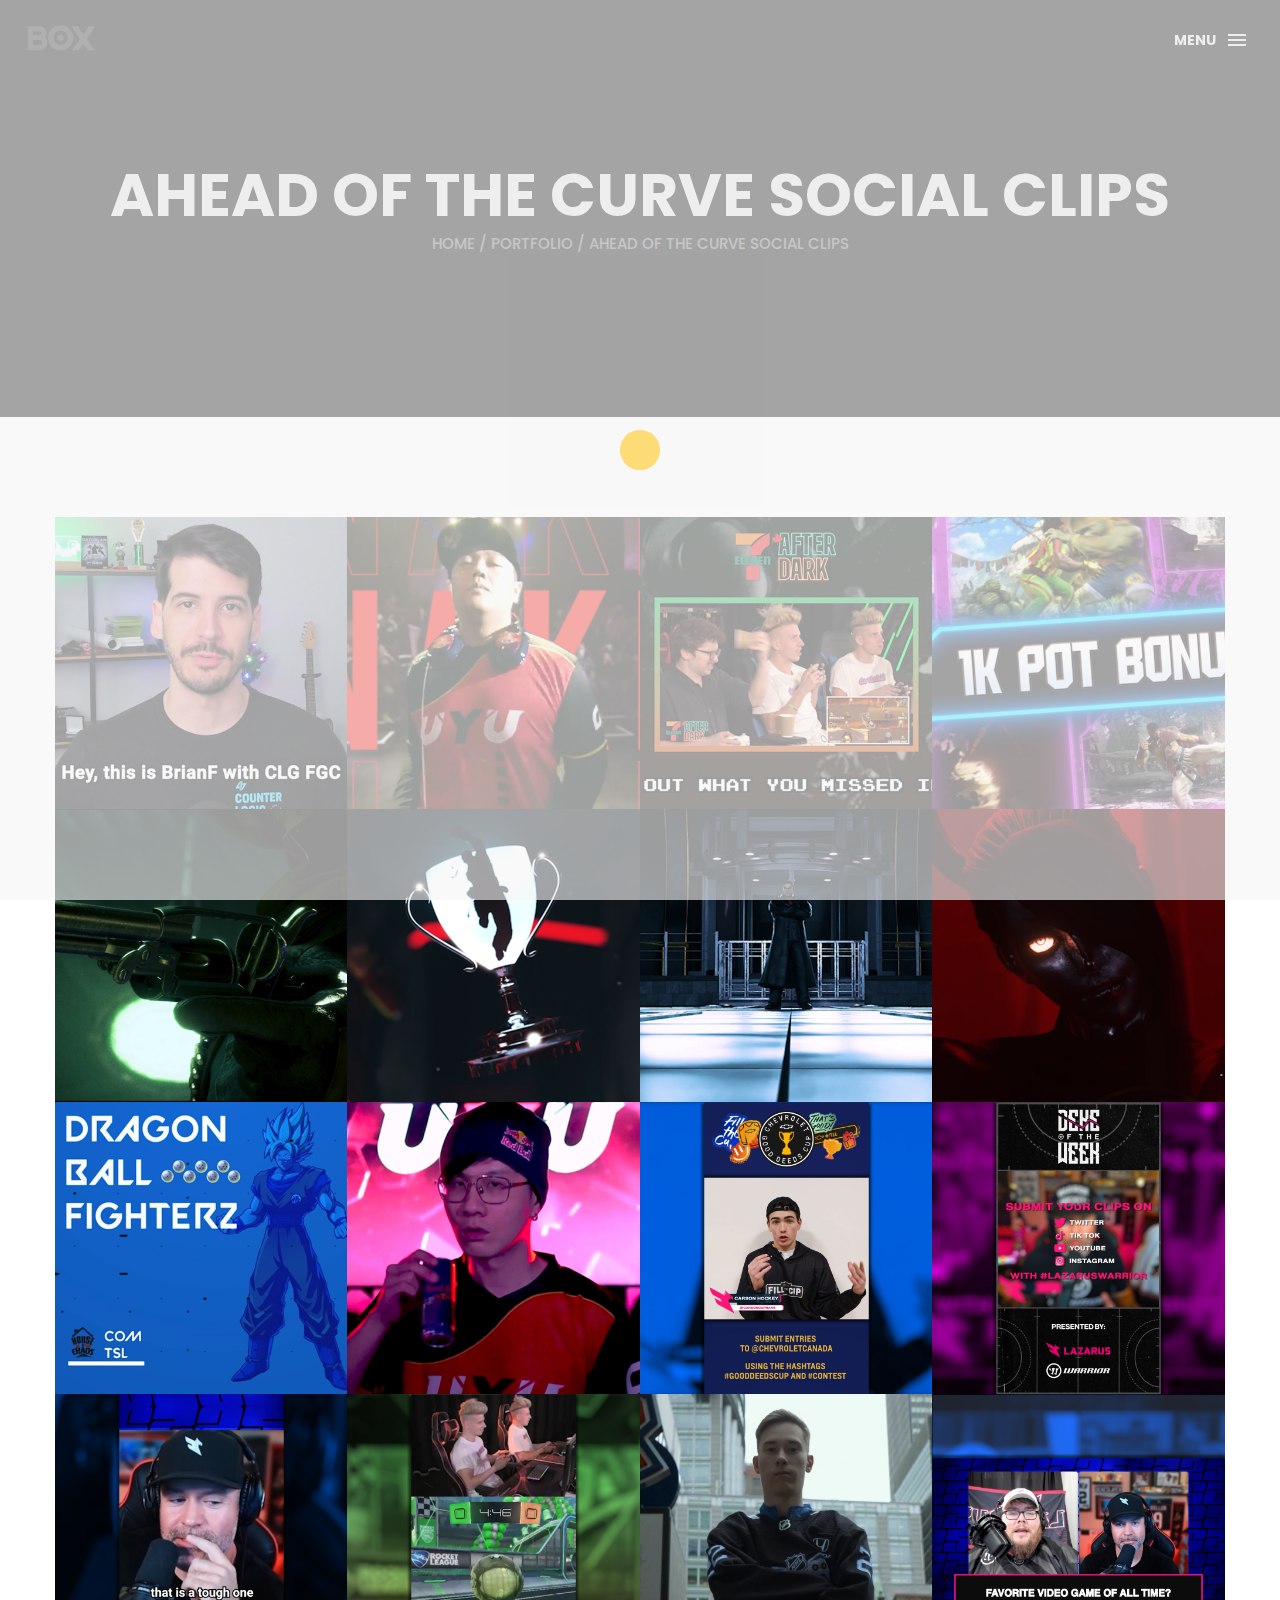
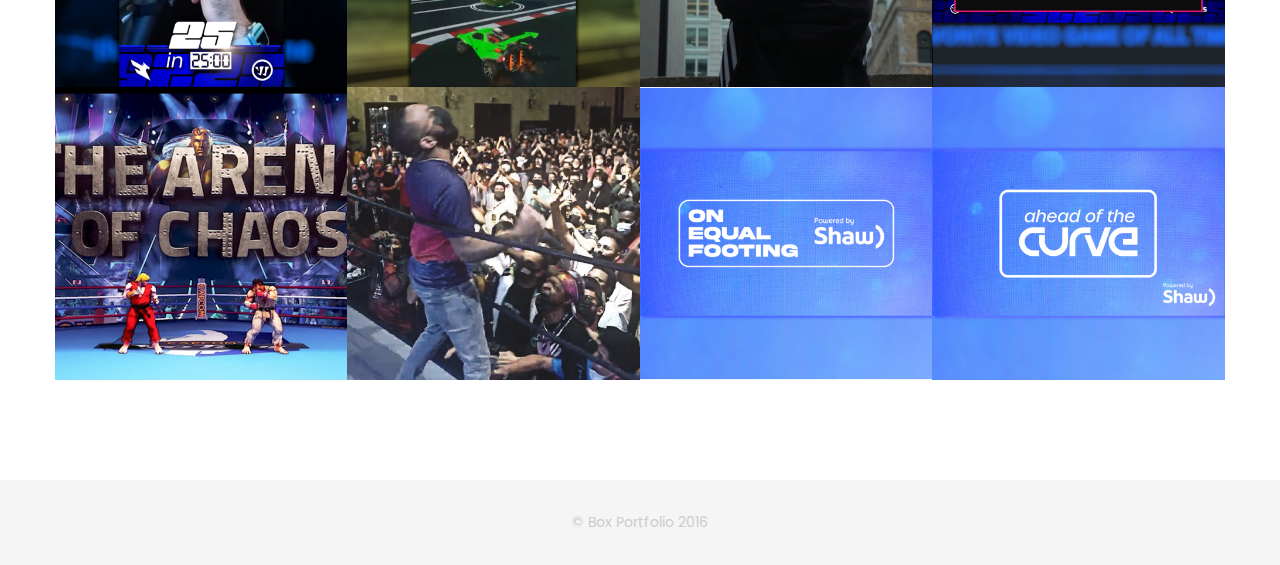
<file: single-project.html>
<!DOCTYPE html>
<html lang="en">

<head>
    <meta charset="utf-8">
    <meta http-equiv="X-UA-Compatible" content="IE=edge">
    <meta name="viewport" content="width=device-width, initial-scale=1">
    <!-- The above 3 meta tags *must* come first in the head; any other head content must come *after* these tags -->
    <title>Box personal portfolio Template</title>
    <link rel="icon" href="img/fav.png" type="image/x-icon">

    <!-- Bootstrap -->
    <link href="css/bootstrap.min.css" rel="stylesheet">
    <link href="ionicons/css/ionicons.min.css" rel="stylesheet">

    <!-- main css -->
    <link href="css/style.css" rel="stylesheet">


    <!-- modernizr -->
    <script src="js/modernizr.js"></script>

    <!-- HTML5 shim and Respond.js for IE8 support of HTML5 elements and media queries -->
    <!-- WARNING: Respond.js doesn't work if you view the page via file:// -->
    <!--[if lt IE 9]>
      <script src="https://oss.maxcdn.com/html5shiv/3.7.2/html5shiv.min.js"></script>
      <script src="https://oss.maxcdn.com/respond/1.4.2/respond.min.js"></script>
    <![endif]-->
</head>

<body>

    <!-- Preloader -->
    <div id="preloader">
        <div class="pre-container">
            <div class="spinner">
                <div class="double-bounce1"></div>
                <div class="double-bounce2"></div>
            </div>
        </div>
    </div>
    <!-- end Preloader -->

    <div class="container-fluid">
       <!-- box-header -->
        <header class="box-header">
            <div class="box-logo">
                <a href="index.html"><img src="img/logo.png" width="80" alt="Logo"></a>
            </div>
            <!-- box-nav -->
            <a class="box-primary-nav-trigger" href="#0">
                <span class="box-menu-text">Menu</span><span class="box-menu-icon"></span>
            </a>
            <!-- box-primary-nav-trigger -->
        </header>
        <!-- end box-header -->
        
        <!-- nav -->
        <nav>
            <ul class="box-primary-nav">
                <li class="box-label">About me</li>

                <li><a href="index.html">Intro</a></li>
                <li><a href="about.html">About me</a></li>
                <li><a href="services.html">services</a></li>
                <li><a href="portfolio.html">portfolio</a> <i class="ion-ios-circle-filled color"></i></li>
                <li><a href="contact.html">contact me</a></li>



                <li class="box-label">Follow me</li>

                <li class="box-social"><a href="#0"><i class="ion-social-facebook"></i></a></li>
                <li class="box-social"><a href="#0"><i class="ion-social-instagram-outline"></i></a></li>
                <li class="box-social"><a href="#0"><i class="ion-social-twitter"></i></a></li>
                <li class="box-social"><a href="#0"><i class="ion-social-dribbble"></i></a></li>
            </ul>
        </nav>
        <!-- end nav -->
    </div>
    
    <!-- top-bar -->
    <div class="top-bar">
        <h1>Ahead of The Curve Social Clips</h1>
        <p><a href="#">Home</a> / <a href="#">portfolio</a> / Ahead of The Curve Social Clips</p>
    </div>
    <!-- end top-bar -->
    
    <!-- main-container -->
    <div class="container main-container">
        <div class="no-padding portfolio_container clearfix">
            <!-- single work -->
            <div class="col-md-3 col-sm-6  short">
                <a href="https://vimeo.com/800429120?share=copy" data-lity class="portfolio_item">
                    <img src="img/2.png" alt="image" class="img-responsive" />
                    <div class="portfolio_item_hover">
                        <div class="portfolio-border clearfix">
                            <div class="item_info">
                                <span>CLG Run It Thursdays Update Announcement</span>
                                <em>Short Form/Social Media</em>
                            </div>
                        </div>
                    </div>
                </a>
            </div>
            <!-- end single work -->

            <!-- single work -->
            <div class="col-md-3 col-sm-6 highlight">
                <a href="single-project.html" class="portfolio_item">
                    <img src="img/12.png" alt="image" class="img-responsive" />
                    <div class="portfolio_item_hover">
                        <div class="portfolio-border clearfix">
                            <div class="item_info">
                                <span>UYU Red Bull Kumite Event Highlights</span>
                                <em>Highlights</em>
                            </div>
                        </div>
                    </div>
                </a>
            </div>
            <!-- end single work -->

            <!-- single work -->
            <div class="col-md-3 col-sm-12 highlight">
                <a href="single-project.html" class="portfolio_item">
                    <img src="img/16.png" alt="image" class="img-responsive" />
                    <div class="portfolio_item_hover">
                        <div class="portfolio-border clearfix">
                            <div class="item_info">
                                <span>7/11 After Dark Episode 1 Highlights</span>
                                <em>Highlights</em>
                            </div>
                        </div>
                    </div>
                </a>
            </div>
            <!-- end single work -->

            <!-- single work -->
            <div class="col-md-3 col-sm-6 promotional">
                <a href="single-project.html" class="portfolio_item">
                    <img src="img/18.png" alt="image" class="img-responsive" />
                    <div class="portfolio_item_hover">
                        <div class="portfolio-border clearfix">
                            <div class="item_info">
                                <span>No Pain No Gain SF6 Tournament</span>
                                <em>Promotional</em>
                            </div>
                        </div>
                    </div>
                </a>
            </div>
            <!-- end single work -->

            <!-- single work -->
            <div class="col-md-3 col-sm-6 trailer">
                <a href="single-project.html" class="portfolio_item">
                    <img src="img/7.png" alt="image" class="img-responsive" />
                    <div class="portfolio_item_hover">
                        <div class="portfolio-border clearfix">
                            <div class="item_info">
                                <span>Negative Feedback Loop</span>
                                <em>Trailer</em>
                            </div>
                        </div>
                    </div>
                </a>
            </div>
            <!-- end single work -->

            <!-- single work -->
            <div class="col-md-3 col-sm-12 trailer">
                <a href="single-project.html" class="portfolio_item">
                    <img src="img/1.png" alt="image" class="img-responsive" />
                    <div class="portfolio_item_hover">
                        <div class="portfolio-border clearfix">
                            <div class="item_info">
                                <span>UYU SFL & Capcom Cup Trailer</span>
                                <em>Trailer</em>
                            </div>
                        </div>
                    </div>
                </a>
            </div>
            <!-- end single work -->

            <!-- single work -->
            <div class="col-md-3 col-sm-6 highlight">
                <a href="single-project.html" class="portfolio_item">
                    <img src="img/10.png" alt="image" class="img-responsive" />
                    <div class="portfolio_item_hover">
                        <div class="portfolio-border clearfix">
                            <div class="item_info">
                                <span>Reintroducing Paragon Phidx</span>
                                <em>Highlight</em>
                            </div>
                        </div>
                    </div>
                </a>
            </div>
            <!-- end single work -->

            <!-- single work -->
            <div class="col-md-3 col-sm-6 highlight">
                <a href="single-project.html" class="portfolio_item">
                    <img src="img/13.png" alt="image" class="img-responsive" />
                    <div class="portfolio_item_hover">
                        <div class="portfolio-border clearfix">
                            <div class="item_info">
                                <span>UYU Season 5 SFL Highlights</span>
                                <em>Highlight</em>
                            </div>
                        </div>
                    </div>
                </a>
            </div>
            <!-- end single work -->

            <!-- single work -->
            <div class="col-md-3 col-sm-6 promotional">
                <a href="single-project.html" class="portfolio_item">
                    <img src="img/15.png" alt="image" class="img-responsive" />
                    <div class="portfolio_item_hover">
                        <div class="portfolio-border clearfix">
                            <div class="item_info">
                                <span>Welcome to the House of Chaos</span>
                                <em>Promotional</em>
                            </div>
                        </div>
                    </div>
                </a>
            </div>
            <!-- end single work -->

            <!-- single work -->
            <div class="col-md-3 col-sm-6 highlight">
                <a href="single-project.html" class="portfolio_item">
                    <img src="img/17.png" alt="image" class="img-responsive" />
                    <div class="portfolio_item_hover">
                        <div class="portfolio-border clearfix">
                            <div class="item_info">
                                <span>UYU Season 4 Highlights</span>
                                <em>Highlights</em>
                            </div>
                        </div>
                    </div>
                </a>
            </div>
            <!-- end single work -->

            <!-- single work -->
            <div class="col-md-3 col-sm-6 short">
                <a href="single-project.html" class="portfolio_item">
                    <img src="img/21.png" alt="image" class="img-responsive" />
                    <div class="portfolio_item_hover">
                        <div class="portfolio-border clearfix">
                            <div class="item_info">
                                <span>Chevrolet Good Deeds Cup Launch Video</span>
                                <em>Short Form/Social Media</em>
                            </div>
                        </div>
                    </div>
                </a>
            </div>
            <!-- end single work -->

            <!-- single work -->
            <div class="col-md-3 col-sm-6 short">
                <a href="single-project.html" class="portfolio_item">
                    <img src="img/23.png" alt="image" class="img-responsive" />
                    <div class="portfolio_item_hover">
                        <div class="portfolio-border clearfix">
                            <div class="item_info">
                                <span>Deke of The Week Launch Video</span>
                                <em>Short Form/Social Media</em>
                            </div>
                        </div>
                    </div>
                </a>
            </div>
            <!-- end single work -->

            <!-- single work -->
            <div class="col-md-3 col-sm-6 short">
                <a href="single-project.html" class="portfolio_item">
                    <img src="img/22.png" alt="image" class="img-responsive" />
                    <div class="portfolio_item_hover">
                        <div class="portfolio-border clearfix">
                            <div class="item_info">
                                <span>25 In 25 Teaser Video</span>
                                <em>Short Form/Social Media</em>
                            </div>
                        </div>
                    </div>
                </a>
            </div>
            <!-- end single work -->

            <!-- single work -->
            <div class="col-md-3 col-sm-6 short">
                <a href="single-project.html" class="portfolio_item">
                    <img src="img/24.png" alt="image" class="img-responsive" />
                    <div class="portfolio_item_hover">
                        <div class="portfolio-border clearfix">
                            <div class="item_info">
                                <span>7/11 After Dark Shorts</span>
                                <em>Short Form/Social Media</em>
                            </div>
                        </div>
                    </div>
                </a>
            </div>
            <!-- end single work -->

            <!-- single work -->
            <div class="col-md-3 col-sm-6 short">
                <a href="single-project.html" class="portfolio_item">
                    <img src="img/25.png" alt="image" class="img-responsive" />
                    <div class="portfolio_item_hover">
                        <div class="portfolio-border clearfix">
                            <div class="item_info">
                                <span>Regs Player Spotlight</span>
                                <em>Short Form/Social Media</em>
                            </div>
                        </div>
                    </div>
                </a>
            </div>
            <!-- end single work -->

            <!-- single work -->
            <div class="col-md-3 col-sm-6 long">
                <a href="single-project.html" class="portfolio_item">
                    <img src="img/26.png" alt="image" class="img-responsive" />
                    <div class="portfolio_item_hover">
                        <div class="portfolio-border clearfix">
                            <div class="item_info">
                                <span>25 in 25 Series</span>
                                <em>Long Form</em>
                            </div>
                        </div>
                    </div>
                </a>
            </div>
            <!-- end single work -->

            <!-- single work -->
            <div class="col-md-3 col-sm-6 promotional">
                <a href="single-project.html" class="portfolio_item">
                    <img src="img/20.png" alt="image" class="img-responsive" />
                    <div class="portfolio_item_hover">
                        <div class="portfolio-border clearfix">
                            <div class="item_info">
                                <span>NYC's Local Tournament "The Arena of Chaos"</span>
                                <em>Promotional</em>
                            </div>
                        </div>
                    </div>
                </a>
            </div>
            <!-- end single work -->

            <!-- single work -->
            <div class="col-md-3 col-sm-6 highlight">
                <a href="single-project.html" class="portfolio_item">
                    <img src="img/27.png" alt="image" class="img-responsive" />
                    <div class="portfolio_item_hover">
                        <div class="portfolio-border clearfix">
                            <div class="item_info">
                                <span>K7 2021 Tournament Highlights</span>
                                <em>Highlights</em>
                            </div>
                        </div>
                    </div>
                </a>
            </div>
            <!-- end single work -->

            <!-- single work -->
            <div class="col-md-3 col-sm-6 short">
                <a href="single-project.html" class="portfolio_item">
                    <img src="img/28.png" alt="image" class="img-responsive" />
                    <div class="portfolio_item_hover">
                        <div class="portfolio-border clearfix">
                            <div class="item_info">
                                <span>On Equal Footing Social Clips</span>
                                <em>Short Form/Social Media</em>
                            </div>
                        </div>
                    </div>
                </a>
            </div>
            <!-- end single work -->

            <!-- single work -->
            <div class="col-md-3 col-sm-6 short">
                <a href="single-project.html" class="portfolio_item">
                    <img src="img/29.png" alt="image" class="img-responsive" />
                    <div class="portfolio_item_hover">
                        <div class="portfolio-border clearfix">
                            <div class="item_info">
                                <span>Ahead of The Curve Social Clips</span>
                                <em>Short Form/Social Media</em>
                            </div>
                        </div>
                    </div>
                </a>
            </div>
            <!-- end single work -->

        </div>
    </div>
    <!-- end main-container -->


    <!-- footer -->
    <footer>
        <div class="container-fluid">
            <p class="copyright">© Box Portfolio 2016</p>
        </div>
    </footer>
    <!-- end footer -->
    
    <!-- back to top -->
    <a href="#0" class="cd-top"><i class="ion-android-arrow-up"></i></a>
    <!-- end back to top -->




    <!-- jQuery -->
    <script src="js/jquery-2.1.1.js"></script>
    <!--  plugins -->
    <script src="js/bootstrap.min.js"></script>
    <script src="js/menu.js"></script>
    <script src="js/animated-headline.js"></script>
    <script src="js/isotope.pkgd.min.js"></script>


    <!--  custom script -->
    <script src="js/custom.js"></script>

</body>

</html>
</file>
<file: css/style.css>
/*
* Box Theme
* Created by : Ahmed Eissa
* website : www.ahmedessa.net
* behance : https://www.behance.net/3essa
*/


/* Table of Content
==================================================
	- Google fonts & font family -
	- General -
    - typography -
    - Preloader -
	- Header -
    - box intro section -
    - Portfoilo section -
    - Footer -
    - About page -
    - Services page -
    - contact page -
    - Portfolio single page -
    - Responsive media queries -
*/


/* Google fonts & font family
==================================================*/

@import url(https://fonts.googleapis.com/css?family=Poppins:400,500,600,700);

/* General
==================================================*/

html,
body {
    height: 100%;
    font-family: 'Poppins', sans-serif;
    line-height: 1.8;
    color: #999
}

.no-padding {
    padding-left: 0;
    padding-right: 0;
}

.no-padding [class^="col-"] {
    padding-left: 0;
    padding-right: 0;
}

.main-container {
    padding: 100px 0;
}

.center {
    text-align: center;
}

a {
    -webkit-transition: all .3s;
    transition: all .3s
}

.uppercase {
    text-transform: uppercase;
}

.h-30 {
    height: 30px
}

.h-10 {
    height: 10px
}

.color {
    color: #ffbf00;
    font-size: 11px;
}

.footer {
    background-color:#181818;
}


/* typography
==================================================*/

h1 {
    color: #e2e2e2;
    font-size: 60px;
    text-transform: uppercase;
}

h3 {
    color: #e2e2e2;
}

h5 {
    color: #ffbf00;
}


/* preloader
==================================================*/

#preloader {
    position: fixed;
    top: 0;
    left: 0;
    right: 0;
    bottom: 0;
    background-color: #f5f5f5;
    /* change if the mask should be a color other than white */
    z-index: 1000;
    /* makes sure it stays on top */
}

.pre-container {
    position: absolute;
    left: 50%;
    top: 50%;
    bottom: auto;
    right: auto;
    -webkit-transform: translateX(-50%) translateY(-50%);
    transform: translateX(-50%) translateY(-50%);
    text-align: center;
}

.spinner {
    width: 40px;
    height: 40px;
    position: relative;
    margin: 100px auto;
}

.double-bounce1,
.double-bounce2 {
    width: 100%;
    height: 100%;
    border-radius: 50%;
    background-color: #ffbf00;
    opacity: 0.6;
    position: absolute;
    top: 0;
    left: 0;
    -webkit-animation: bounce 2.0s infinite ease-in-out;
    animation: bounce 2.0s infinite ease-in-out;
}

.double-bounce2 {
    -webkit-animation-delay: -1.0s;
    animation-delay: -1.0s;
}

@-webkit-keyframes bounce {
    0%,
    100% {
        -webkit-transform: scale(0.0)
    }
    50% {
        -webkit-transform: scale(1.0)
    }
}

@keyframes bounce {
    0%,
    100% {
        transform: scale(0.0);
        -webkit-transform: scale(0.0);
    }
    50% {
        transform: scale(1.0);
        -webkit-transform: scale(1.0);
    }
}


/* headr
==================================================*/

.box-header {
    position: absolute;
    top: 0;
    left: 0;
    background: #ffbf00;
    height: 50px;
    width: 100%;
    z-index: 3;
    box-shadow: 0 1px 2px rgba(0, 0, 0, 0.3);
    -webkit-font-smoothing: antialiased;
    -moz-osx-font-smoothing: grayscale;
}

.box-header {
    height: 80px;
    background: transparent;
    box-shadow: none;
}

.box-header {
    -webkit-transition: background-color 0.3s;
    transition: background-color 0.3s;
    -webkit-transform: translate3d(0, 0, 0);
    transform: translate3d(0, 0, 0);
    -webkit-backface-visibility: hidden;
    backface-visibility: hidden;
}

.box-header.is-fixed {
    position: fixed;
    top: -80px;
    background-color: #ffbf00;
    -webkit-transition: -webkit-transform 0.3s;
    transition: -webkit-transform 0.3s;
    transition: transform 0.3s;
    transition: transform 0.3s, -webkit-transform 0.3s;
}

.box-header.is-visible {
    -webkit-transform: translate3d(0, 100%, 0);
    transform: translate3d(0, 100%, 0);
}

.box-header.menu-is-open {
    background-color: #ffbf00;
}

.box-logo {
    display: block;
    padding: 20px;
}

.box-primary-nav-trigger {
    position: absolute;
    right: 0;
    top: 0;
    height: 100%;
    width: 50px;
    background-color: #fff;
}

.box-primary-nav-trigger .box-menu-text {
    color: #e2e2e2;
    text-transform: uppercase;
    font-weight: 700;
    display: none;
}

.box-primary-nav-trigger .box-menu-icon {
    display: inline-block;
    position: absolute;
    left: 50%;
    top: 50%;
    bottom: auto;
    right: auto;
    -webkit-transform: translateX(-50%) translateY(-50%);
    transform: translateX(-50%) translateY(-50%);
    width: 18px;
    height: 2px;
    background-color: #e2e2e2;
    -webkit-transition: background-color 0.3s;
    transition: background-color 0.3s;
    list-style: none;
}

.box-primary-nav-trigger .box-menu-icon::before,
.box-primary-nav-trigger .box-menu-icon:after {
    content: '';
    width: 100%;
    height: 100%;
    position: absolute;
    background-color: #e2e2e2;
    right: 0;
    -webkit-transition: -webkit-transform .3s, top .3s, background-color 0s;
    -webkit-transition: top .3s, background-color 0s, -webkit-transform .3s;
    transition: top .3s, background-color 0s, -webkit-transform .3s;
    transition: transform .3s, top .3s, background-color 0s;
    transition: transform .3s, top .3s, background-color 0s, -webkit-transform .3s;
}

.box-primary-nav-trigger .box-menu-icon::before {
    top: -5px;
}

.box-primary-nav-trigger .box-menu-icon::after {
    top: 5px;
}

.box-primary-nav-trigger .box-menu-icon.is-clicked {
    background-color: rgba(255, 255, 255, 0);
}

.box-primary-nav-trigger .box-menu-icon.is-clicked::before,
.box-primary-nav-trigger .box-menu-icon.is-clicked::after {
    background-color: 393939;
}

.box-primary-nav-trigger .box-menu-icon.is-clicked::before {
    top: 0;
    -webkit-transform: rotate(135deg);
    transform: rotate(135deg);
    background-color: #393939;
}

.box-primary-nav-trigger .box-menu-icon.is-clicked::after {
    top: 0;
    -webkit-transform: rotate(225deg);
    transform: rotate(225deg);
    background-color: #393939;
}

.box-primary-nav-trigger {
    width: 100px;
    padding-left: 1em;
    background-color: transparent;
    height: 30px;
    line-height: 30px;
    right: 20px;
    top: 50%;
    bottom: auto;
    -webkit-transform: translateY(-50%);
    transform: translateY(-50%);
}

.box-primary-nav-trigger .box-menu-text {
    display: inline-block;
}

.box-primary-nav-trigger .box-menu-icon {
    left: auto;
    right: 1em;
    -webkit-transform: translateX(0) translateY(-50%);
    transform: translateX(0) translateY(-50%);
}

.box-primary-nav {
    position: fixed;
    left: 0;
    top: 0;
    height: 100%;
    width: 100%;
    background: rgba(0, 0, 0, 0.96);
    z-index: 2;
    text-align: center;
    padding: 50px 0;
    -webkit-backface-visibility: hidden;
    backface-visibility: hidden;
    overflow: auto;
    -webkit-overflow-scrolling: touch;
    -webkit-transform: translateY(-100%);
    transform: translateY(-100%);
    -webkit-transition-property: -webkit-transform;
    transition-property: -webkit-transform;
    transition-property: transform;
    transition-property: transform, -webkit-transform;
    -webkit-transition-duration: 0.4s;
    transition-duration: 0.4s;
    list-style: none;
}

.box-primary-nav li {
    font-size: 22px;
    font-size: 1.375rem;
    font-weight: 300;
    -webkit-font-smoothing: antialiased;
    -moz-osx-font-smoothing: grayscale;
    margin: .2em 0;
    text-transform: capitalize;
}

.box-primary-nav a {
    display: inline-block;
    padding: .4em 1em;
    border-radius: 0.25em;
    -webkit-transition: all 0.2s;
    transition: all 0.2s;
    color: #fff;
    text-decoration: none;
    font-weight: bold;
}
.box-primary-nav a:focus {
    outline: none;
}

.no-touch .box-primary-nav a:hover {
    text-decoration: none;
    color: #ddd;
}

.box-primary-nav .box-label {
    color: #ffbf00;
    text-transform: uppercase;
    font-weight: 700;
    font-size: 17px;
    margin: 2.4em 0 .8em;
}

.box-primary-nav .box-social {
    display: inline-block;
    margin: 10px .4em;
}

.box-primary-nav .box-social a {
    width: 30px;
    height: 30px;
    padding: 0;
    font-size: 30px
}

.box-primary-nav.is-visible {
    -webkit-transform: translateY(0);
    transform: translateY(0);
}

.box-primary-nav {
    padding: 150px 0 0;
}

.box-primary-nav li {
    font-size: 18px;
}


/* box-intro
==================================================*/

.box-intro {
    text-align: center;
    display: table;
    height: 97vh;
    width: 100%;
}

.box-border {
    border: 3px solid #ffbf00;
    border-radius: 1px;
    margin-top: 15px;
    margin-bottom: -50px;
    margin-right: auto;
}

.box-intro .table-cell {
    display: table-cell;
    vertical-align: middle;
}

.box-intro em {
    font-style: normal;
    text-transform: uppercase
}

b i:last-child {
    color: #ffbf00 !important;
}

.box-intro h5 {
    letter-spacing: 4px;
    text-transform: uppercase;
    color: #999;
    line-height: 1.7
}


/* mouse effect */

.mouse {
    position: absolute;
    width: 22px;
    height: 42px;
    bottom: 40px;
    left: 50%;
    margin-left: -12px;
    border-radius: 15px;
    border: 2px solid #888;
    -webkit-animation: intro 1s;
    animation: intro 1s;
}

.scroll {
    display: block;
    width: 3px;
    height: 3px;
    margin: 6px auto;
    border-radius: 4px;
    background: #888;
    -webkit-animation: finger 2s infinite;
    animation: finger 2s infinite;
}

@-webkit-keyframes intro {
    0% {
        opacity: 0;
        -webkit-transform: translateY(40px);
        transform: translateY(40px);
    }
    100% {
        opacity: 1;
        -webkit-transform: translateY(0);
        transform: translateY(0);
    }
}

@keyframes intro {
    0% {
        opacity: 0;
        -webkit-transform: translateY(40px);
        transform: translateY(40px);
    }
    100% {
        opacity: 1;
        -webkit-transform: translateY(0);
        transform: translateY(0);
    }
}

@-webkit-keyframes finger {
    0% {
        opacity: 1;
    }
    100% {
        opacity: 0;
        -webkit-transform: translateY(20px);
        transform: translateY(20px);
    }
}

@keyframes finger {
    0% {
        opacity: 1;
    }
    100% {
        opacity: 0;
        -webkit-transform: translateY(20px);
        transform: translateY(20px);
    }
}


/* text rotate */

.box-headline {
    font-size: 130px;
    line-height: 1.0;
}

.box-words-wrapper {
    display: inline-block;
    position: relative;
}

.box-words-wrapper b {
    display: inline-block;
    position: absolute;
    white-space: nowrap;
    left: 0;
    top: 0;
}

.box-words-wrapper b.is-visible {
    position: relative;
}

.no-js .box-words-wrapper b {
    opacity: 0;
}

.no-js .box-words-wrapper b.is-visible {
    opacity: 1;
}

.box-headline.rotate-2 .box-words-wrapper {
    -webkit-perspective: 300px;
    perspective: 300px;
}

.box-headline.rotate-2 i,
.box-headline.rotate-2 em {
    display: inline-block;
    -webkit-backface-visibility: hidden;
    backface-visibility: hidden;
}

.box-headline.rotate-2 b {
    opacity: 0;
}

.box-headline.rotate-2 i {
    -webkit-transform-style: preserve-3d;
    transform-style: preserve-3d;
    -webkit-transform: translateZ(-20px) rotateX(90deg);
    transform: translateZ(-20px) rotateX(90deg);
    opacity: 0;
}

.is-visible .box-headline.rotate-2 i {
    opacity: 1;
}

.box-headline.rotate-2 i.in {
    -webkit-animation: box-rotate-2-in 0.4s forwards;
    animation: box-rotate-2-in 0.4s forwards;
}

.box-headline.rotate-2 i.out {
    -webkit-animation: box-rotate-2-out 0.4s forwards;
    animation: box-rotate-2-out 0.4s forwards;
}

.box-headline.rotate-2 em {
    -webkit-transform: translateZ(20px);
    transform: translateZ(20px);
}

.no-csstransitions .box-headline.rotate-2 i {
    -webkit-transform: rotateX(0deg);
    transform: rotateX(0deg);
    opacity: 0;
}

.no-csstransitions .box-headline.rotate-2 i em {
    -webkit-transform: scale(1);
    transform: scale(1);
}

.no-csstransitions .box-headline.rotate-2 .is-visible i {
    opacity: 1;
}

@-webkit-keyframes box-rotate-2-in {
    0% {
        opacity: 0;
        -webkit-transform: translateZ(-20px) rotateX(90deg);
    }
    60% {
        opacity: 1;
        -webkit-transform: translateZ(-20px) rotateX(-10deg);
    }
    100% {
        opacity: 1;
        -webkit-transform: translateZ(-20px) rotateX(0deg);
    }
}

@keyframes box-rotate-2-in {
    0% {
        opacity: 0;
        -webkit-transform: translateZ(-20px) rotateX(90deg);
        transform: translateZ(-20px) rotateX(90deg);
    }
    60% {
        opacity: 1;
        -webkit-transform: translateZ(-20px) rotateX(-10deg);
        transform: translateZ(-20px) rotateX(-10deg);
    }
    100% {
        opacity: 1;
        -webkit-transform: translateZ(-20px) rotateX(0deg);
        transform: translateZ(-20px) rotateX(0deg);
    }
}

@-webkit-keyframes box-rotate-2-out {
    0% {
        opacity: 1;
        -webkit-transform: translateZ(-20px) rotateX(0);
    }
    60% {
        opacity: 0;
        -webkit-transform: translateZ(-20px) rotateX(-100deg);
    }
    100% {
        opacity: 0;
        -webkit-transform: translateZ(-20px) rotateX(-90deg);
    }
}

@keyframes box-rotate-2-out {
    0% {
        opacity: 1;
        -webkit-transform: translateZ(-20px) rotateX(0);
        transform: translateZ(-20px) rotateX(0);
    }
    60% {
        opacity: 0;
        -webkit-transform: translateZ(-20px) rotateX(-100deg);
        transform: translateZ(-20px) rotateX(-100deg);
    }
    100% {
        opacity: 0;
        -webkit-transform: translateZ(-20px) rotateX(-90deg);
        transform: translateZ(-20px) rotateX(-90deg);
    }
}

/* showreel section
==================================================*/

.iframe-container{
    margin-top: 150px;
    position: relative;
    max-width:100%;
    height:auto;
    padding: 0; 
    text-align: center;
  }

.vimeo-video{
        aspect-ratio: 16 / 9;
        max-width:75%;
        height:auto;
        width: 100%;
}

.showreel-headline {
    font-size: 30px;
    line-height: 2;
}

.drop-shadow {
    filter: drop-shadow(10px 12px 10px #000);
}

/* portfolio section
==================================================*/

.portfolio-div {
    margin-top: 125px;
}

.portfolio .categories-grid span {
    font-size: 30px;
    margin-bottom: 35px;
    display: inline-block;
}

.portfolio .categories-grid .categories ul li {
    list-style: none;
    margin: 20px 0;
}

.portfolio .categories-grid .categories ul li a {
    display: inline-block;
    color: #e2e2e2;
    padding: 0 10px;
    margin: 0 10px;
    -webkit-transition: all .2s ease-in-out .2s;
    transition: all .2s ease-in-out .2s;
}

.portfolio .categories-grid .categories ul li a:hover,
.portfolio .categories-grid .categories ul li a:focus {
    text-decoration: none;
}

.portfolio .categories-grid .categories ul li a.active {
    margin-left: 0;
    background-color: #ffbf00;
    padding: 0px 20px;
    color: white;
    border-radius: 25px;
    text-decoration: none;
}

.portfolio_filter {
    padding-left: 0;
}

.portfolio_item {
    position: relative;
    overflow: hidden;
    display: block;
}

.portfolio_item .portfolio_item_hover {
    position: absolute;
    top: 0px;
    left: 0px;
    height: 100%;
    width: 100%;
    background-color: rgba(0, 0, 0, .8);
    -webkit-transform: translate(-100%);
    transform: translate(-100%);
    opacity: 0;
    -webkit-transition: all .2s ease-in-out;
    transition: all .2s ease-in-out;
}

.portfolio_item .portfolio_item_hover .item_info {
    text-align: center;
    position: absolute;
    top: 50%;
    left: 50%;
    -webkit-transform: translate(-50%, -50%);
    transform: translate(-50%, -50%);
    padding: 10px;
    width: 100%;
    font-weight: bold;
}

.portfolio_item .portfolio_item_hover .item_info span {
    display: block;
    color: #fff;
    font-size: 18px;
    -webkit-transform: translateX(-100px);
    transform: translateX(-100px);
    -webkit-transition: all .2s ease-in-out .2s;
    transition: all .2s ease-in-out .2s;
    opacity: 0;
}

.portfolio_item .portfolio_item_hover .item_info em {
    font-style: normal;
    display: inline-block;
    background-color: #ffbf00;
    padding: 5px 20px;
    border-radius: 25px;
    color: #333;
    margin-top: 10px;
    -webkit-transform: translateX(-100px);
    transform: translateX(-100px);
    -webkit-transition: all .3s ease-in-out .3s;
    transition: all .3s ease-in-out .3s;
    opacity: 0;
    font-size: 10px;
    letter-spacing: 2px;
}

.portfolio_item:hover .portfolio_item_hover {
    opacity: 1;
    -webkit-transform: translateX(0);
    transform: translateX(0);
}

.portfolio_item:hover .item_info em,
.portfolio_item:hover .item_info span {
    opacity: 1;
    -webkit-transform: translateX(0);
    transform: translateX(0);
}

.portfolio .categories-grid .categories ul li {
    float: left;
}

.portfolio .categories-grid .categories ul li a {
    padding: 0 10px;
    -webkit-transition: all .2s ease-in-out .2s;
    transition: all .2s ease-in-out .2s;
}

.portfolio_filter {
    padding-left: 0;
    display: inline-block;
    margin: 0 auto;
    text-align: center;
    margin-bottom: 50px;
}

.portfolio-inner {
    padding-bottom: 0 !important;
    padding-top: 55px;
}


/* footer
==================================================*/

footer {
    padding: 30px 0;
    text-align: center;
    background: #f5f5f5
}

.copyright {
    color: #ccc;
    margin-bottom: 0;
}

footer img {
    margin: 0 auto;
}


/* backto top
==================================================*/

.cd-top {
    display: inline-block;
    height: 40px;
    width: 40px;
    position: fixed;
    bottom: 20px;
    line-height: 40px;
    font-size: 20px;
    right: 10px;
    text-align: center;
    color: #fff;
    background: rgba(255, 191, 0, 0.8);
    visibility: hidden;
    opacity: 0;
    -webkit-transition: opacity .3s 0s, visibility 0s .3s;
    transition: opacity .3s 0s, visibility 0s .3s;
}

.cd-top.cd-is-visible,
.cd-top.cd-fade-out,
.no-touch .cd-top:hover {
    -webkit-transition: opacity .3s 0s, visibility 0s 0s;
    transition: opacity .3s 0s, visibility 0s 0s;
}

.cd-top.cd-is-visible {
    /* the button becomes visible */
    visibility: visible;
    opacity: 1;
}

.cd-top.cd-fade-out {
    opacity: .5;
}

.no-touch .cd-top:hover,
.no-touch .cd-top:focus {
    background-color: #ffbf00;
    opacity: 1;
    color: #fff;
}


/* About page
==================================================*/

.top-bar {
    color: #333;
    padding: 150px 0 150px;
    background: #181818;
    background: #181818;
    background-size: cover;
    background-attachment: fixed;
    background-position: center center;
    text-align: center;
}

.top-bar h1 {
    font-size: 60px;
    text-transform: uppercase;
    font-weight: 700;
    color: #e2e2e2;
    line-height: 50px;
}

.top-bar p {
    font-size: 15px;
    text-transform: uppercase;
    font-weight: 500;
    color: #777;
}

.top-bar p a {
    color: #777;
}

.top-bar p a:hover,
.top-bar p a:focus {
    color: #555;
    text-decoration: none;
}

.social-ul {
    list-style: none;
    display: inline-block;
    padding-left: 0;
}

.social-ul li {
    margin: 0 10px;
    float: left;
}

.social-ul li a {
    font-size: 25px;
    color: #555;
    -webkit-transition: all .3s;
    transition: all .3s;
}

.social-ul li a:hover {
    color: #888;
}


/* Services page
==================================================*/

.size-50 {
    font-size: 50px;
}

.service-box {
    margin-bottom: 30px;
}

.service-box h3 {
    margin-top: 0;
}


/* contact page
==================================================*/

.details-text i {
    margin-right: 10px;
}

.textarea-contact {
    height: 200px;
    width: 100%;
    border: solid 1px rgba(0, 0, 0, .1);
    position: relative;
}

.textarea-contact textarea {
    height: 100%;
    width: 100%;
    border: 0;
    padding: 20px;
    background-color: transparent;
    float: left;
    z-index: 2;
    font-size: 14px;
    color: #9a9a9a;
    resize: none;
}

.textarea-contact > span {
    position: absolute;
    top: 20px;
    left: 20px;
    -webkit-transform: translateY(-50%);
    transform: translateY(-50%);
    font-size: 12px;
    text-transform: uppercase;
    color: #cdcdcd;
    -webkit-transition: all .2s ease-in-out;
    transition: all .2s ease-in-out;
    z-index: 1;
}

.input-contact {
    height: 40px;
    width: 100%;
    border: solid 1px rgba(0, 0, 0, .1);
    position: relative;
    margin-bottom: 30px;
}

.input-contact input[type="text"] {
    height: 100%;
    width: 100%;
    border: 0;
    padding: 0 20px;
    float: left;
    position: relative;
    background-color: transparent;
    z-index: 2;
    font-size: 14px;
    color: #9a9a9a;
}

.input-contact > span {
    position: absolute;
    top: 50%;
    left: 20px;
    -webkit-transform: translateY(-50%);
    transform: translateY(-50%);
    font-size: 12px;
    text-transform: uppercase;
    color: #cdcdcd;
    -webkit-transition: all .2s ease-in-out;
    transition: all .2s ease-in-out;
    z-index: 1;
}

.input-contact > span.active,
.textarea-contact > span.active {
    color: #ffbf00;
    font-size: 10px;
    top: 0px;
    left: 5px;
    background-color: #fff;
    padding: 5px
}

input:focus,
textarea:focus {
    outline: none;
}

.contact-info {
    margin-top: 20px;
}

.contact-info i {
    height: 30px;
    width: 30px;
    display: inline-block;
    background: #ffbf00;
    text-align: center;
    line-height: 33px;
    margin-right: 10px;
    color: #fff;
    font-size: 21px;
}

.contact-info p {
    display: inline-block;
    margin-right: 20px;
}

.btn-box {
    background: #ffbf00;
    padding: 10px 50px;
    border-radius: 0;
    color: #fff;
    margin-top: 20px;
    text-transform: uppercase;
    letter-spacing: 2px;
    font-weight: 500;
}

.btn-box:hover,
.btn-box:focus {
    background: #F5B700;
    color: #fff;
}


/* single project page
==================================================*/

.cat-ul {
    padding-left: 0;
    list-style: none
}

.cat-ul li i {
    margin-right: 10px;
    color: #ffbf00;
}


/* Responsive media queries
==================================================*/

@media (max-width: 991px) {
    .portfolio .categories-grid span {
        margin-bottom: 0;
        text-align: center;
        width: 100%;
    }
    .portfolio .categories-grid .categories ul li {
        text-align: center;
    }
    .portfolio .categories-grid .categories ul li a {
        margin-left: 0;
    }
    .col-md-6 h3 {
        margin-top: 30px;
    }
}

@media only screen and (max-width: 670px) {
    .box-headline {
        font-size: 100px;
    }
    .box-intro h5 {
        font-size: 12px;
    }
    .box-primary-nav a {
        padding: 5px 1em;
        font-size: 14px;
    }
    .box-primary-nav {
        padding: 80px 0 0;
    }
    .box-primary-nav .box-social a {
        font-size: 23px;
    }
    .top-bar h1 {
        font-size: 40px;
        line-height: 30px;
    }
    .portfolio .categories-grid .categories ul li {
        float: none;
    }
}

@media only screen and (max-width: 520px) {
    .box-headline {
        font-size: 80px;
    }
    .box-intro h5 {
        font-size: 12px;
    }
    .main-container {
        padding: 50px 0;
    }
}

@media only screen and (max-width: 420px) {
    .box-headline {
        font-size: 50px;
    }
    .box-intro h5 {
        font-size: 12px;
    }
    .top-bar h1 {
        font-size: 30px;
        line-height: 30px;
    }
}
</file>
<file: css/lity.css>
/*! Lity - v2.4.1 - 2020-04-26
* http://sorgalla.com/lity/
* Copyright (c) 2015-2020 Jan Sorgalla; Licensed MIT */
.lity {
  z-index: 9990;
  position: fixed;
  top: 0;
  right: 0;
  bottom: 0;
  left: 0;
  white-space: nowrap;
  background: #0b0b0b;
  background: rgba(0, 0, 0, 0.9);
  outline: none !important;
  opacity: 0;
  -webkit-transition: opacity 0.3s ease;
  -o-transition: opacity 0.3s ease;
  transition: opacity 0.3s ease;
}
.lity.lity-opened {
  opacity: 1;
}
.lity.lity-closed {
  opacity: 0;
}
.lity * {
  -webkit-box-sizing: border-box;
     -moz-box-sizing: border-box;
          box-sizing: border-box;
}
.lity-wrap {
  z-index: 9990;
  position: fixed;
  top: 0;
  right: 0;
  bottom: 0;
  left: 0;
  text-align: center;
  outline: none !important;
}
.lity-wrap:before {
  content: '';
  display: inline-block;
  height: 100%;
  vertical-align: middle;
  margin-right: -0.25em;
}
.lity-loader {
  z-index: 9991;
  color: #fff;
  position: absolute;
  top: 50%;
  margin-top: -0.8em;
  width: 100%;
  text-align: center;
  font-size: 14px;
  font-family: Arial, Helvetica, sans-serif;
  opacity: 0;
  -webkit-transition: opacity 0.3s ease;
  -o-transition: opacity 0.3s ease;
  transition: opacity 0.3s ease;
}
.lity-loading .lity-loader {
  opacity: 1;
}
.lity-container {
  z-index: 9992;
  position: relative;
  text-align: left;
  vertical-align: middle;
  display: inline-block;
  white-space: normal;
  max-width: 100%;
  max-height: 100%;
  outline: none !important;
}
.lity-content {
  z-index: 9993;
  width: 100%;
  -webkit-transform: scale(1);
      -ms-transform: scale(1);
       -o-transform: scale(1);
          transform: scale(1);
  -webkit-transition: -webkit-transform 0.3s ease;
  transition: -webkit-transform 0.3s ease;
  -o-transition: -o-transform 0.3s ease;
  transition: transform 0.3s ease;
  transition: transform 0.3s ease, -webkit-transform 0.3s ease, -o-transform 0.3s ease;
}
.lity-loading .lity-content,
.lity-closed .lity-content {
  -webkit-transform: scale(0.8);
      -ms-transform: scale(0.8);
       -o-transform: scale(0.8);
          transform: scale(0.8);
}
.lity-content:after {
  content: '';
  position: absolute;
  left: 0;
  top: 0;
  bottom: 0;
  display: block;
  right: 0;
  width: auto;
  height: auto;
  z-index: -1;
  -webkit-box-shadow: 0 0 8px rgba(0, 0, 0, 0.6);
          box-shadow: 0 0 8px rgba(0, 0, 0, 0.6);
}
.lity-close {
  z-index: 9994;
  width: 35px;
  height: 35px;
  position: fixed;
  right: 0;
  top: 0;
  -webkit-appearance: none;
  cursor: pointer;
  text-decoration: none;
  text-align: center;
  padding: 0;
  color: #fff;
  font-style: normal;
  font-size: 35px;
  font-family: Arial, Baskerville, monospace;
  line-height: 35px;
  text-shadow: 0 1px 2px rgba(0, 0, 0, 0.6);
  border: 0;
  background: none;
  outline: none;
  -webkit-box-shadow: none;
          box-shadow: none;
}
.lity-close::-moz-focus-inner {
  border: 0;
  padding: 0;
}
.lity-close:hover,
.lity-close:focus,
.lity-close:active,
.lity-close:visited {
  text-decoration: none;
  text-align: center;
  padding: 0;
  color: #fff;
  font-style: normal;
  font-size: 35px;
  font-family: Arial, Baskerville, monospace;
  line-height: 35px;
  text-shadow: 0 1px 2px rgba(0, 0, 0, 0.6);
  border: 0;
  background: none;
  outline: none;
  -webkit-box-shadow: none;
          box-shadow: none;
}
.lity-close:active {
  top: 1px;
}
/* Image */
.lity-image img {
  max-width: 100%;
  display: block;
  line-height: 0;
  border: 0;
}
/* iFrame */
.lity-iframe .lity-container,
.lity-youtube .lity-container,
.lity-vimeo .lity-container,
.lity-facebookvideo .lity-container,
.lity-googlemaps .lity-container {
  width: 100%;
  max-width: 964px;
}
.lity-iframe-container {
  width: 100%;
  height: 0;
  padding-top: 56.25%;
  overflow: auto;
  pointer-events: auto;
  -webkit-transform: translateZ(0);
          transform: translateZ(0);
  -webkit-overflow-scrolling: touch;
}
.lity-iframe-container iframe {
  position: absolute;
  display: block;
  top: 0;
  left: 0;
  width: 100%;
  height: 100%;
  -webkit-box-shadow: 0 0 8px rgba(0, 0, 0, 0.6);
          box-shadow: 0 0 8px rgba(0, 0, 0, 0.6);
  background: #000;
}
.lity-hide {
  display: none;
}
</file>
